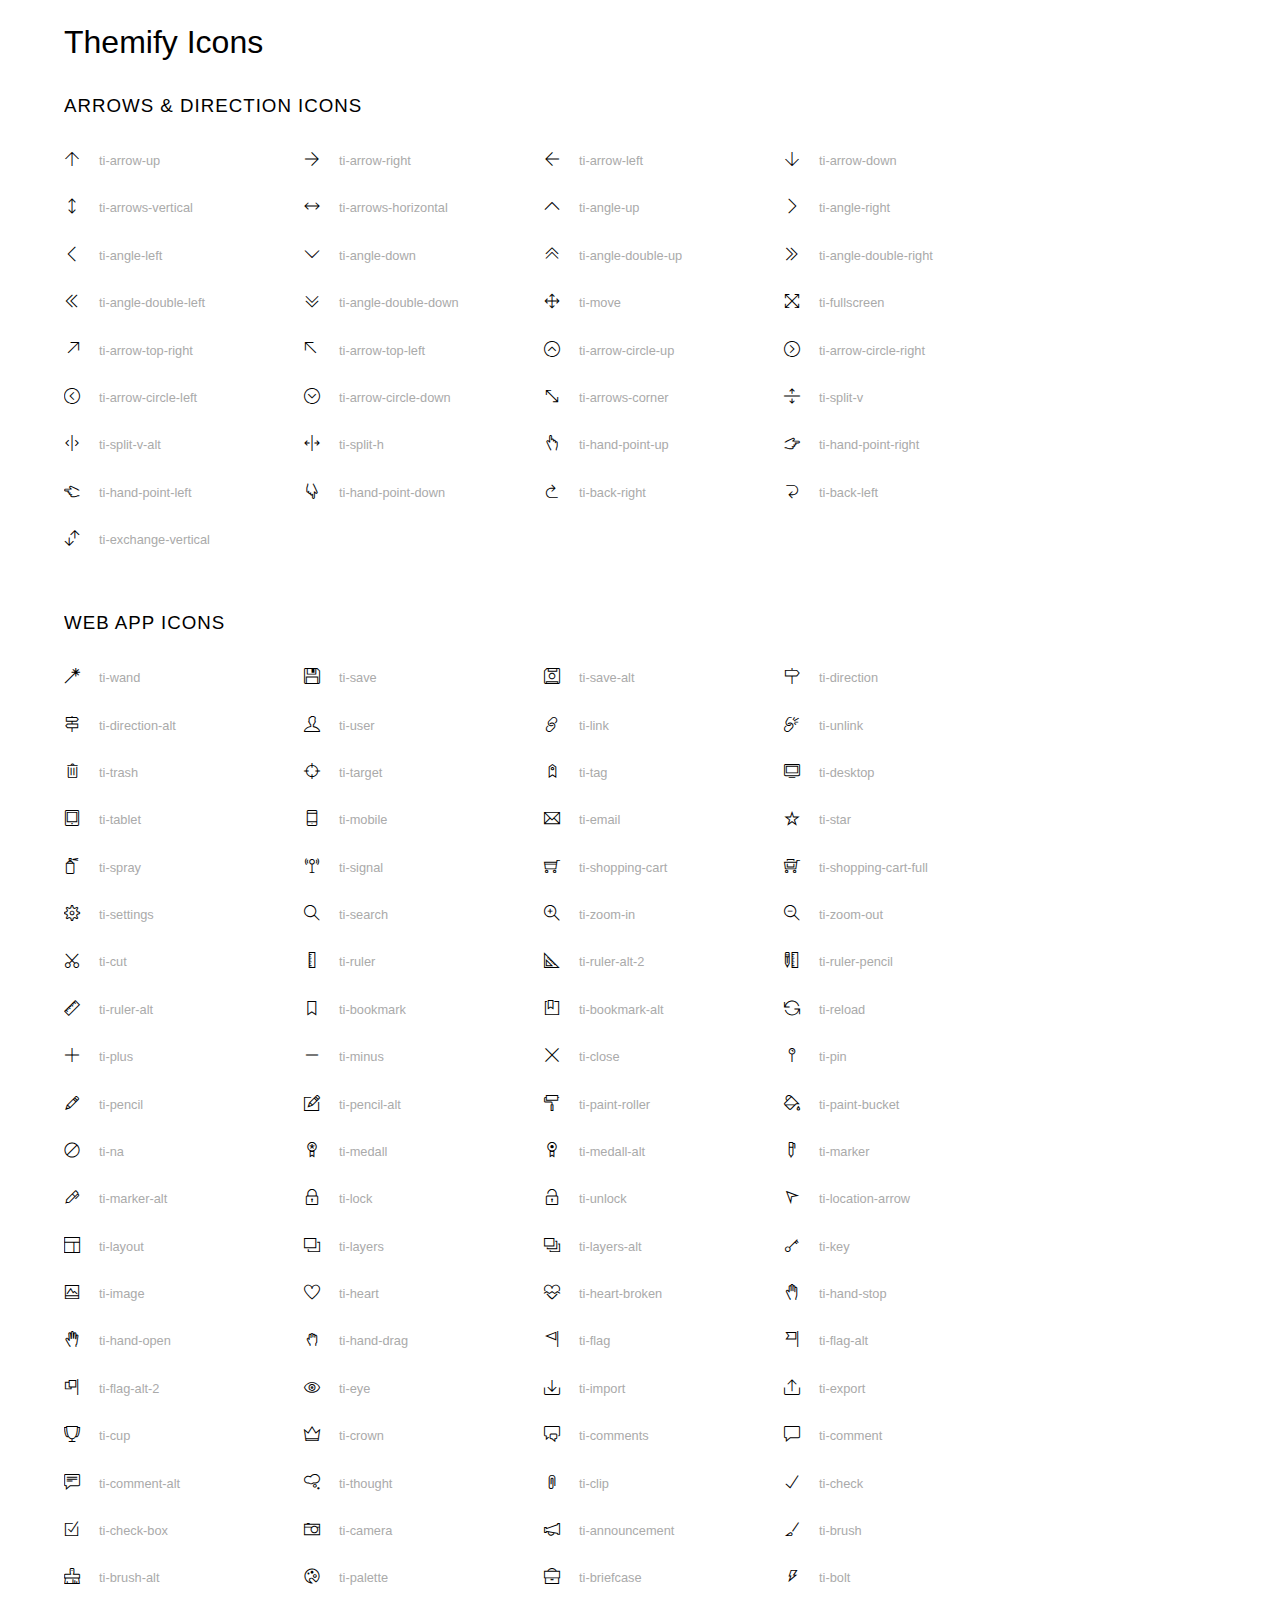
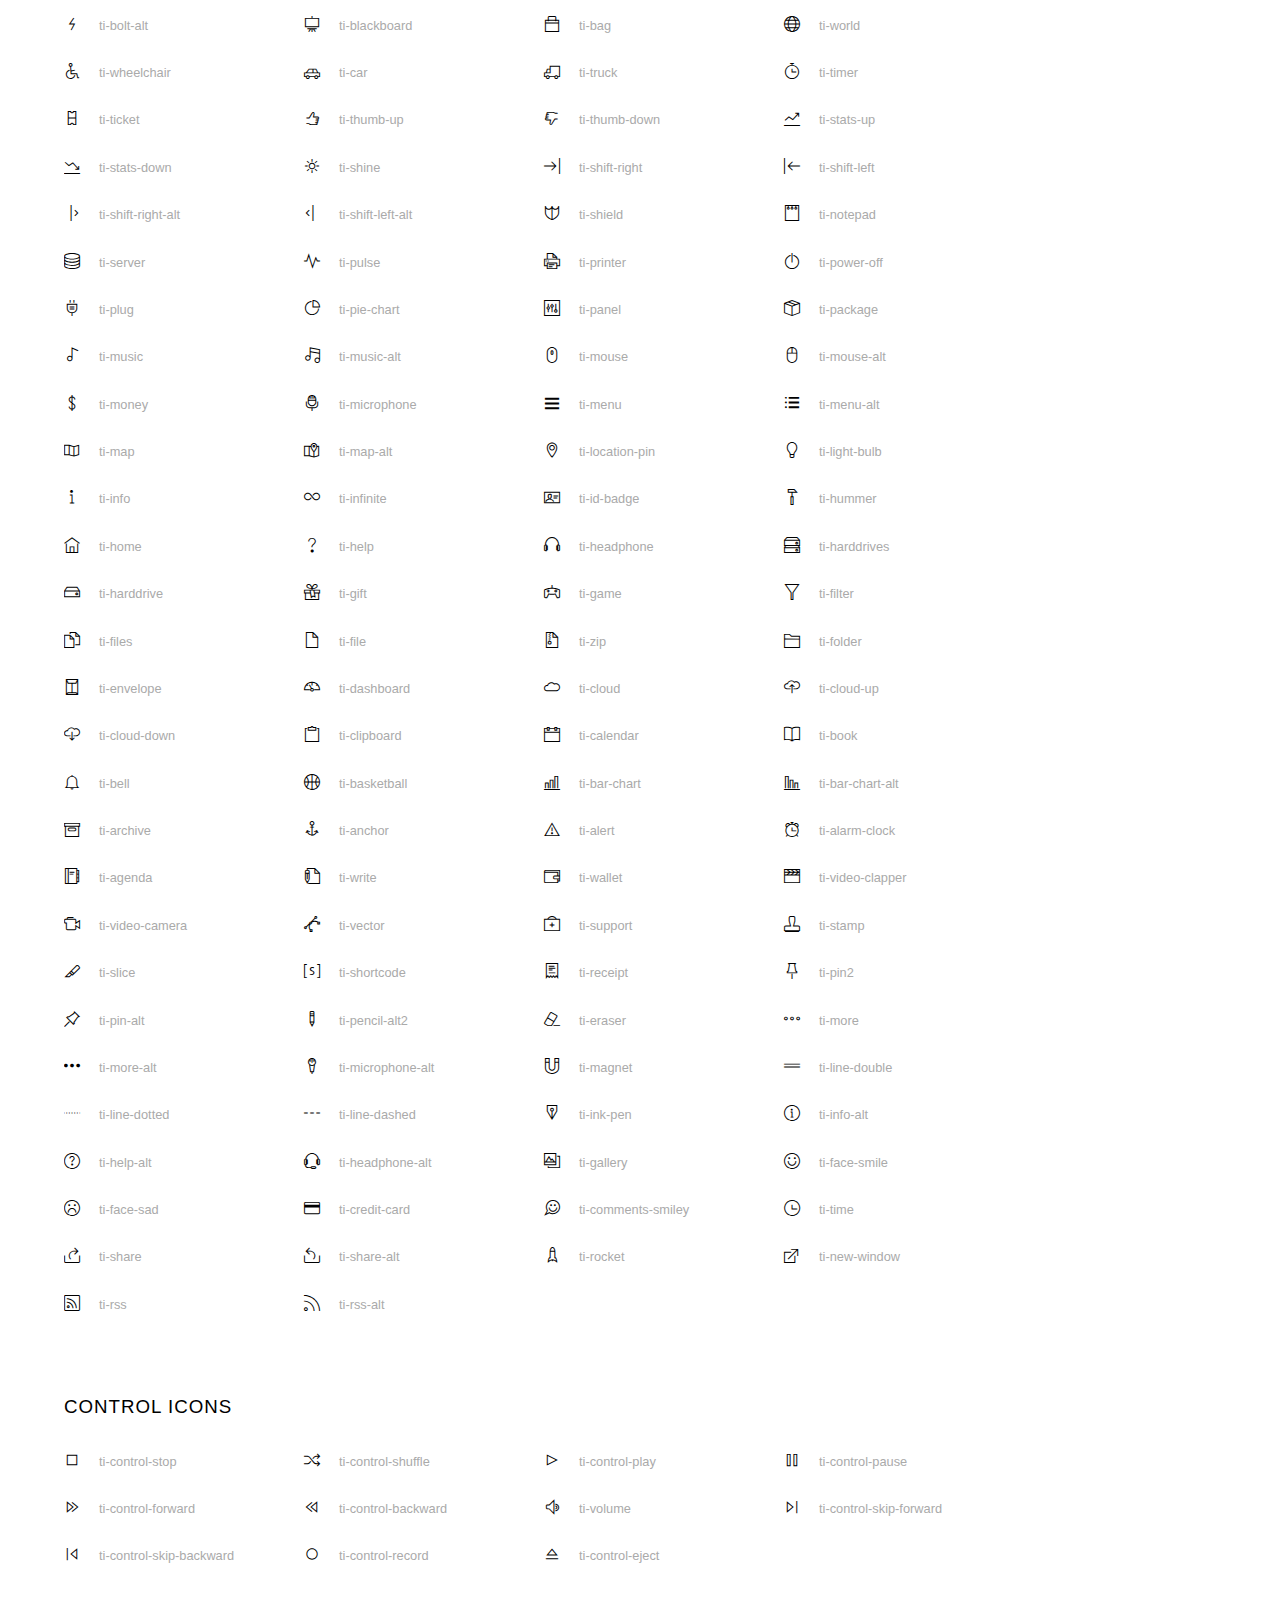
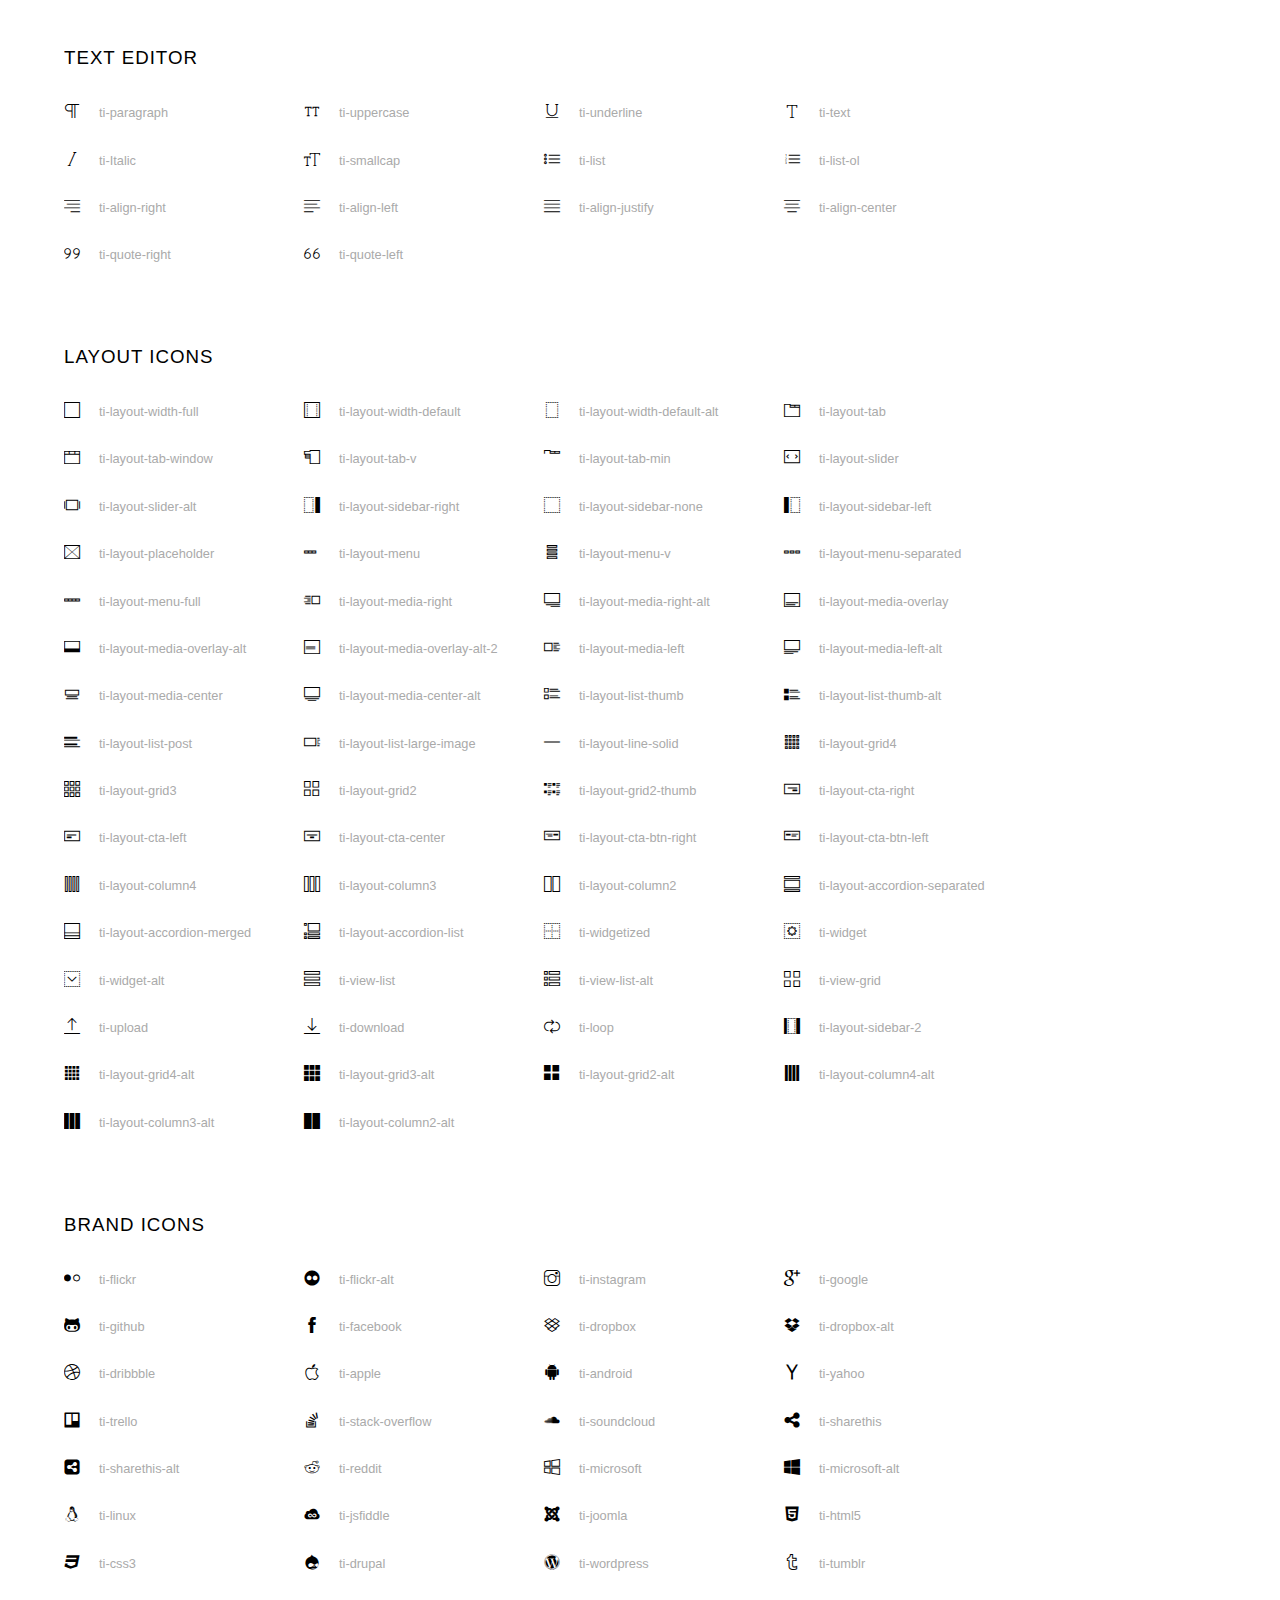
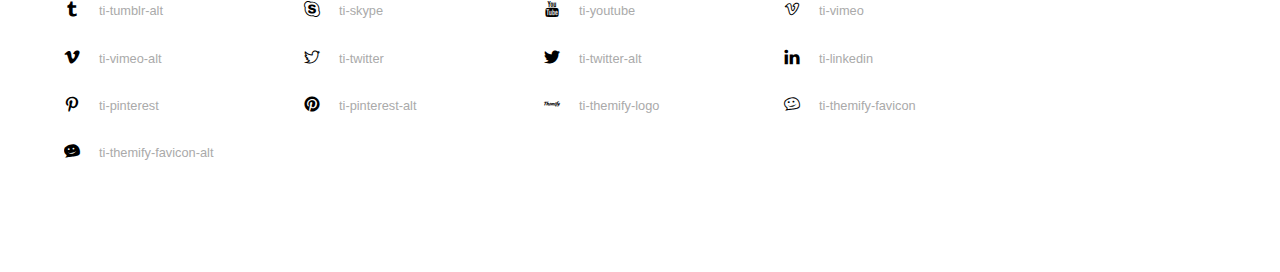
<file: statics/vendors/themify-icons/index.html>
<!doctype html>
<html>
<head>
	<meta charset="utf-8">
	<title>Themify Icon Font</title>
	<meta name="viewport" content="width=device-width">
	<link rel="stylesheet" href="demo-files/demo.css">
	<link rel="stylesheet" href="themify-icons.css">
	<!--[if lt IE 8]><!-->
	<link rel="stylesheet" href="ie7/ie7.css">
	<!--<![endif]-->
</head>
<body>
	<h1>Themify Icons</h1>

	<div class="icon-section">

		<div class="icon-section">
			<h3>Arrows &amp; Direction Icons </h3>

			<div class="icon-container">
				<span class="ti-arrow-up"></span><span class="icon-name"> ti-arrow-up</span>
			</div>
			<div class="icon-container">
				<span class="ti-arrow-right"></span><span class="icon-name"> ti-arrow-right</span>
			</div>
			<div class="icon-container">
				<span class="ti-arrow-left"></span><span class="icon-name"> ti-arrow-left</span>
			</div>
			<div class="icon-container">
				<span class="ti-arrow-down"></span><span class="icon-name"> ti-arrow-down</span>
			</div>
			<div class="icon-container">
				<span class="ti-arrows-vertical"></span><span class="icon-name"> ti-arrows-vertical</span>
			</div>
			<div class="icon-container">
				<span class="ti-arrows-horizontal"></span><span class="icon-name"> ti-arrows-horizontal</span>
			</div>
			<div class="icon-container">
				<span class="ti-angle-up"></span><span class="icon-name"> ti-angle-up</span>
			</div>
			<div class="icon-container">
				<span class="ti-angle-right"></span><span class="icon-name"> ti-angle-right</span>
			</div>
			<div class="icon-container">
				<span class="ti-angle-left"></span><span class="icon-name"> ti-angle-left</span>
			</div>
			<div class="icon-container">
				<span class="ti-angle-down"></span><span class="icon-name"> ti-angle-down</span>
			</div>	
			<div class="icon-container">
				<span class="ti-angle-double-up"></span><span class="icon-name"> ti-angle-double-up</span>
			</div>
			<div class="icon-container">
				<span class="ti-angle-double-right"></span><span class="icon-name"> ti-angle-double-right</span>
			</div>
			<div class="icon-container">
				<span class="ti-angle-double-left"></span><span class="icon-name"> ti-angle-double-left</span>
			</div>
			<div class="icon-container">
				<span class="ti-angle-double-down"></span><span class="icon-name"> ti-angle-double-down</span>
			</div>					
			<div class="icon-container">
				<span class="ti-move"></span><span class="icon-name"> ti-move</span>
			</div>
			<div class="icon-container">
				<span class="ti-fullscreen"></span><span class="icon-name"> ti-fullscreen</span>
			</div>
			<div class="icon-container">
				<span class="ti-arrow-top-right"></span><span class="icon-name"> ti-arrow-top-right</span>
			</div>
			<div class="icon-container">
				<span class="ti-arrow-top-left"></span><span class="icon-name"> ti-arrow-top-left</span>
			</div>
			<div class="icon-container">
				<span class="ti-arrow-circle-up"></span><span class="icon-name"> ti-arrow-circle-up</span>
			</div>
			<div class="icon-container">
				<span class="ti-arrow-circle-right"></span><span class="icon-name"> ti-arrow-circle-right</span>
			</div>
			<div class="icon-container">
				<span class="ti-arrow-circle-left"></span><span class="icon-name"> ti-arrow-circle-left</span>
			</div>
			<div class="icon-container">
				<span class="ti-arrow-circle-down"></span><span class="icon-name"> ti-arrow-circle-down</span>
			</div>
			<div class="icon-container">
				<span class="ti-arrows-corner"></span><span class="icon-name"> ti-arrows-corner</span>
			</div>
			<div class="icon-container">
				<span class="ti-split-v"></span><span class="icon-name"> ti-split-v</span>
			</div>

			<div class="icon-container">
				<span class="ti-split-v-alt"></span><span class="icon-name"> ti-split-v-alt</span>
			</div>
			<div class="icon-container">
				<span class="ti-split-h"></span><span class="icon-name"> ti-split-h</span>
			</div>
			<div class="icon-container">
				<span class="ti-hand-point-up"></span><span class="icon-name"> ti-hand-point-up</span>
			</div>
			<div class="icon-container">
				<span class="ti-hand-point-right"></span><span class="icon-name"> ti-hand-point-right</span>
			</div>
			<div class="icon-container">
				<span class="ti-hand-point-left"></span><span class="icon-name"> ti-hand-point-left</span>
			</div>
			<div class="icon-container">
				<span class="ti-hand-point-down"></span><span class="icon-name"> ti-hand-point-down</span>
			</div>
			<div class="icon-container">
				<span class="ti-back-right"></span><span class="icon-name"> ti-back-right</span>
			</div>
			<div class="icon-container">
				<span class="ti-back-left"></span><span class="icon-name"> ti-back-left</span>
			</div>
			<div class="icon-container">
				<span class="ti-exchange-vertical"></span><span class="icon-name"> ti-exchange-vertical</span>
			</div>

		</div> <!-- Arrows Icons -->



		<h3>Web App Icons</h3>
		
		<div class="icon-section">

			<div class="icon-container">
				<span class="ti-wand"></span><span class="icon-name"> ti-wand</span>
			</div>
			<div class="icon-container">
				<span class="ti-save"></span><span class="icon-name"> ti-save</span>
			</div>
			<div class="icon-container">
				<span class="ti-save-alt"></span><span class="icon-name"> ti-save-alt</span>
			</div>

			<div class="icon-container">
				<span class="ti-direction"></span><span class="icon-name"> ti-direction</span>
			</div>
			<div class="icon-container">
				<span class="ti-direction-alt"></span><span class="icon-name"> ti-direction-alt</span>
			</div>
			<div class="icon-container">
				<span class="ti-user"></span><span class="icon-name"> ti-user</span>
			</div>
			<div class="icon-container">
				<span class="ti-link"></span><span class="icon-name"> ti-link</span>
			</div>
			<div class="icon-container">
				<span class="ti-unlink"></span><span class="icon-name"> ti-unlink</span>
			</div>
			<div class="icon-container">
				<span class="ti-trash"></span><span class="icon-name"> ti-trash</span>
			</div>
			<div class="icon-container">
				<span class="ti-target"></span><span class="icon-name"> ti-target</span>
			</div>
			<div class="icon-container">
				<span class="ti-tag"></span><span class="icon-name"> ti-tag</span>
			</div>
			<div class="icon-container">
				<span class="ti-desktop"></span><span class="icon-name"> ti-desktop</span>
			</div>
			<div class="icon-container">
				<span class="ti-tablet"></span><span class="icon-name"> ti-tablet</span>
			</div>
			<div class="icon-container">
				<span class="ti-mobile"></span><span class="icon-name"> ti-mobile</span>
			</div>
			<div class="icon-container">
				<span class="ti-email"></span><span class="icon-name"> ti-email</span>
			</div>	
			<div class="icon-container">
				<span class="ti-star"></span><span class="icon-name"> ti-star</span>
			</div>
			<div class="icon-container">
				<span class="ti-spray"></span><span class="icon-name"> ti-spray</span>
			</div>
			<div class="icon-container">
				<span class="ti-signal"></span><span class="icon-name"> ti-signal</span>
			</div>
			<div class="icon-container">
				<span class="ti-shopping-cart"></span><span class="icon-name"> ti-shopping-cart</span>
			</div>
			<div class="icon-container">
				<span class="ti-shopping-cart-full"></span><span class="icon-name"> ti-shopping-cart-full</span>
			</div>
			<div class="icon-container">
				<span class="ti-settings"></span><span class="icon-name"> ti-settings</span>
			</div>
			<div class="icon-container">
				<span class="ti-search"></span><span class="icon-name"> ti-search</span>
			</div>
			<div class="icon-container">
				<span class="ti-zoom-in"></span><span class="icon-name"> ti-zoom-in</span>
			</div>
			<div class="icon-container">
				<span class="ti-zoom-out"></span><span class="icon-name"> ti-zoom-out</span>
			</div>
			<div class="icon-container">
				<span class="ti-cut"></span><span class="icon-name"> ti-cut</span>
			</div>
			<div class="icon-container">
				<span class="ti-ruler"></span><span class="icon-name"> ti-ruler</span>
			</div>
			<div class="icon-container">
				<span class="ti-ruler-alt-2"></span><span class="icon-name"> ti-ruler-alt-2</span>
			</div>			
			<div class="icon-container">
				<span class="ti-ruler-pencil"></span><span class="icon-name"> ti-ruler-pencil</span>
			</div>
			<div class="icon-container">
				<span class="ti-ruler-alt"></span><span class="icon-name"> ti-ruler-alt</span>
			</div>
			<div class="icon-container">
				<span class="ti-bookmark"></span><span class="icon-name"> ti-bookmark</span>
			</div>
			<div class="icon-container">
				<span class="ti-bookmark-alt"></span><span class="icon-name"> ti-bookmark-alt</span>
			</div>
			<div class="icon-container">
				<span class="ti-reload"></span><span class="icon-name"> ti-reload</span>
			</div>
			<div class="icon-container">
				<span class="ti-plus"></span><span class="icon-name"> ti-plus</span>
			</div>
			<div class="icon-container">
				<span class="ti-minus"></span><span class="icon-name"> ti-minus</span>
			</div>
			<div class="icon-container">
				<span class="ti-close"></span><span class="icon-name"> ti-close</span>
			</div>			
			<div class="icon-container">
				<span class="ti-pin"></span><span class="icon-name"> ti-pin</span>
			</div>
			<div class="icon-container">
				<span class="ti-pencil"></span><span class="icon-name"> ti-pencil</span>
			</div>
					
		  	<div class="icon-container">
				<span class="ti-pencil-alt"></span><span class="icon-name"> ti-pencil-alt</span>
			</div>
			<div class="icon-container">
				<span class="ti-paint-roller"></span><span class="icon-name"> ti-paint-roller</span>
			</div>
			<div class="icon-container">
				<span class="ti-paint-bucket"></span><span class="icon-name"> ti-paint-bucket</span>
			</div>
			<div class="icon-container">
				<span class="ti-na"></span><span class="icon-name"> ti-na</span>
			</div>
			<div class="icon-container">
				<span class="ti-medall"></span><span class="icon-name"> ti-medall</span>
			</div>
			<div class="icon-container">
				<span class="ti-medall-alt"></span><span class="icon-name"> ti-medall-alt</span>
			</div>
			<div class="icon-container">
				<span class="ti-marker"></span><span class="icon-name"> ti-marker</span>
			</div>
			<div class="icon-container">
				<span class="ti-marker-alt"></span><span class="icon-name"> ti-marker-alt</span>
			</div>

			<div class="icon-container">
				<span class="ti-lock"></span><span class="icon-name"> ti-lock</span>
			</div>
			<div class="icon-container">
				<span class="ti-unlock"></span><span class="icon-name"> ti-unlock</span>
			</div>
			<div class="icon-container">
				<span class="ti-location-arrow"></span><span class="icon-name"> ti-location-arrow</span>
			</div>
			<div class="icon-container">
				<span class="ti-layout"></span><span class="icon-name"> ti-layout</span>
			</div>
			<div class="icon-container">
				<span class="ti-layers"></span><span class="icon-name"> ti-layers</span>
			</div>
			<div class="icon-container">
				<span class="ti-layers-alt"></span><span class="icon-name"> ti-layers-alt</span>
			</div>
			<div class="icon-container">
				<span class="ti-key"></span><span class="icon-name"> ti-key</span>
			</div>
			<div class="icon-container">
				<span class="ti-image"></span><span class="icon-name"> ti-image</span>
			</div>
			<div class="icon-container">
				<span class="ti-heart"></span><span class="icon-name"> ti-heart</span>
			</div>
			<div class="icon-container">
				<span class="ti-heart-broken"></span><span class="icon-name"> ti-heart-broken</span>
			</div>
			<div class="icon-container">
				<span class="ti-hand-stop"></span><span class="icon-name"> ti-hand-stop</span>
			</div>
			<div class="icon-container">
				<span class="ti-hand-open"></span><span class="icon-name"> ti-hand-open</span>
			</div>
			<div class="icon-container">
				<span class="ti-hand-drag"></span><span class="icon-name"> ti-hand-drag</span>
			</div>
			<div class="icon-container">
				<span class="ti-flag"></span><span class="icon-name"> ti-flag</span>
			</div>
			<div class="icon-container">
				<span class="ti-flag-alt"></span><span class="icon-name"> ti-flag-alt</span>
			</div>
			<div class="icon-container">
				<span class="ti-flag-alt-2"></span><span class="icon-name"> ti-flag-alt-2</span>
			</div>
			<div class="icon-container">
				<span class="ti-eye"></span><span class="icon-name"> ti-eye</span>
			</div>
			<div class="icon-container">
				<span class="ti-import"></span><span class="icon-name"> ti-import</span>
			</div>			
			<div class="icon-container">
				<span class="ti-export"></span><span class="icon-name"> ti-export</span>
			</div>
			<div class="icon-container">
				<span class="ti-cup"></span><span class="icon-name"> ti-cup</span>
			</div>
			<div class="icon-container">
				<span class="ti-crown"></span><span class="icon-name"> ti-crown</span>
			</div>
			<div class="icon-container">
				<span class="ti-comments"></span><span class="icon-name"> ti-comments</span>
			</div>
			<div class="icon-container">
				<span class="ti-comment"></span><span class="icon-name"> ti-comment</span>
			</div>
			<div class="icon-container">
				<span class="ti-comment-alt"></span><span class="icon-name"> ti-comment-alt</span>
			</div>
			<div class="icon-container">
				<span class="ti-thought"></span><span class="icon-name"> ti-thought</span>
			</div>			
			<div class="icon-container">
				<span class="ti-clip"></span><span class="icon-name"> ti-clip</span>
			</div>

			<div class="icon-container">
				<span class="ti-check"></span><span class="icon-name"> ti-check</span>
			</div>
			<div class="icon-container">
				<span class="ti-check-box"></span><span class="icon-name"> ti-check-box</span>
			</div>
			<div class="icon-container">
				<span class="ti-camera"></span><span class="icon-name"> ti-camera</span>
			</div>
			<div class="icon-container">
				<span class="ti-announcement"></span><span class="icon-name"> ti-announcement</span>
			</div>
			<div class="icon-container">
				<span class="ti-brush"></span><span class="icon-name"> ti-brush</span>
			</div>
			<div class="icon-container">
				<span class="ti-brush-alt"></span><span class="icon-name"> ti-brush-alt</span>
			</div>
			<div class="icon-container">
				<span class="ti-palette"></span><span class="icon-name"> ti-palette</span>
			</div>			
			<div class="icon-container">
				<span class="ti-briefcase"></span><span class="icon-name"> ti-briefcase</span>
			</div>
			<div class="icon-container">
				<span class="ti-bolt"></span><span class="icon-name"> ti-bolt</span>
			</div>
			<div class="icon-container">
				<span class="ti-bolt-alt"></span><span class="icon-name"> ti-bolt-alt</span>
			</div>
			<div class="icon-container">
				<span class="ti-blackboard"></span><span class="icon-name"> ti-blackboard</span>
			</div>
			<div class="icon-container">
				<span class="ti-bag"></span><span class="icon-name"> ti-bag</span>
			</div>
			<div class="icon-container">
				<span class="ti-world"></span><span class="icon-name"> ti-world</span>
			</div>
			<div class="icon-container">
				<span class="ti-wheelchair"></span><span class="icon-name"> ti-wheelchair</span>
			</div>
			<div class="icon-container">
				<span class="ti-car"></span><span class="icon-name"> ti-car</span>
			</div>
			<div class="icon-container">
				<span class="ti-truck"></span><span class="icon-name"> ti-truck</span>
			</div>
			<div class="icon-container">
				<span class="ti-timer"></span><span class="icon-name"> ti-timer</span>
			</div>
			<div class="icon-container">
				<span class="ti-ticket"></span><span class="icon-name"> ti-ticket</span>
			</div>
			<div class="icon-container">
				<span class="ti-thumb-up"></span><span class="icon-name"> ti-thumb-up</span>
			</div>
			<div class="icon-container">
				<span class="ti-thumb-down"></span><span class="icon-name"> ti-thumb-down</span>
			</div>

			<div class="icon-container">
				<span class="ti-stats-up"></span><span class="icon-name"> ti-stats-up</span>
			</div>
			<div class="icon-container">
				<span class="ti-stats-down"></span><span class="icon-name"> ti-stats-down</span>
			</div>
			<div class="icon-container">
				<span class="ti-shine"></span><span class="icon-name"> ti-shine</span>
			</div>
			<div class="icon-container">
				<span class="ti-shift-right"></span><span class="icon-name"> ti-shift-right</span>
			</div>
			<div class="icon-container">
				<span class="ti-shift-left"></span><span class="icon-name"> ti-shift-left</span>
			</div>

			<div class="icon-container">
				<span class="ti-shift-right-alt"></span><span class="icon-name"> ti-shift-right-alt</span>
			</div>
			<div class="icon-container">
				<span class="ti-shift-left-alt"></span><span class="icon-name"> ti-shift-left-alt</span>
			</div>
			<div class="icon-container">
				<span class="ti-shield"></span><span class="icon-name"> ti-shield</span>
			</div>
			<div class="icon-container">
				<span class="ti-notepad"></span><span class="icon-name"> ti-notepad</span>
			</div>
			<div class="icon-container">
				<span class="ti-server"></span><span class="icon-name"> ti-server</span>
			</div>

			<div class="icon-container">
				<span class="ti-pulse"></span><span class="icon-name"> ti-pulse</span>
			</div>
			<div class="icon-container">
				<span class="ti-printer"></span><span class="icon-name"> ti-printer</span>
			</div>
			<div class="icon-container">
				<span class="ti-power-off"></span><span class="icon-name"> ti-power-off</span>
			</div>
			<div class="icon-container">
				<span class="ti-plug"></span><span class="icon-name"> ti-plug</span>
			</div>
			<div class="icon-container">
				<span class="ti-pie-chart"></span><span class="icon-name"> ti-pie-chart</span>
			</div>

			<div class="icon-container">
				<span class="ti-panel"></span><span class="icon-name"> ti-panel</span>
			</div>
			<div class="icon-container">
				<span class="ti-package"></span><span class="icon-name"> ti-package</span>
			</div>
			<div class="icon-container">
				<span class="ti-music"></span><span class="icon-name"> ti-music</span>
			</div>
			<div class="icon-container">
				<span class="ti-music-alt"></span><span class="icon-name"> ti-music-alt</span>
			</div>
			<div class="icon-container">
				<span class="ti-mouse"></span><span class="icon-name"> ti-mouse</span>
			</div>
			<div class="icon-container">
				<span class="ti-mouse-alt"></span><span class="icon-name"> ti-mouse-alt</span>
			</div>
			<div class="icon-container">
				<span class="ti-money"></span><span class="icon-name"> ti-money</span>
			</div>
			<div class="icon-container">
				<span class="ti-microphone"></span><span class="icon-name"> ti-microphone</span>
			</div>
			<div class="icon-container">
				<span class="ti-menu"></span><span class="icon-name"> ti-menu</span>
			</div>
			<div class="icon-container">
				<span class="ti-menu-alt"></span><span class="icon-name"> ti-menu-alt</span>
			</div>
			<div class="icon-container">
				<span class="ti-map"></span><span class="icon-name"> ti-map</span>
			</div>
			<div class="icon-container">
				<span class="ti-map-alt"></span><span class="icon-name"> ti-map-alt</span>
			</div>

			<div class="icon-container">
				<span class="ti-location-pin"></span><span class="icon-name"> ti-location-pin</span>
			</div>

			<div class="icon-container">
				<span class="ti-light-bulb"></span><span class="icon-name"> ti-light-bulb</span>
			</div>
			<div class="icon-container">
				<span class="ti-info"></span><span class="icon-name"> ti-info</span>
			</div>
			<div class="icon-container">
				<span class="ti-infinite"></span><span class="icon-name"> ti-infinite</span>
			</div>
			<div class="icon-container">
				<span class="ti-id-badge"></span><span class="icon-name"> ti-id-badge</span>
			</div>
			<div class="icon-container">
				<span class="ti-hummer"></span><span class="icon-name"> ti-hummer</span>
			</div>
			<div class="icon-container">
				<span class="ti-home"></span><span class="icon-name"> ti-home</span>
			</div>
			<div class="icon-container">
				<span class="ti-help"></span><span class="icon-name"> ti-help</span>
			</div>
			<div class="icon-container">
				<span class="ti-headphone"></span><span class="icon-name"> ti-headphone</span>
			</div>
			<div class="icon-container">
				<span class="ti-harddrives"></span><span class="icon-name"> ti-harddrives</span>
			</div>
			<div class="icon-container">
				<span class="ti-harddrive"></span><span class="icon-name"> ti-harddrive</span>
			</div>
			<div class="icon-container">
				<span class="ti-gift"></span><span class="icon-name"> ti-gift</span>
			</div>
			<div class="icon-container">
				<span class="ti-game"></span><span class="icon-name"> ti-game</span>
			</div>
			<div class="icon-container">
				<span class="ti-filter"></span><span class="icon-name"> ti-filter</span>
			</div>
			<div class="icon-container">
				<span class="ti-files"></span><span class="icon-name"> ti-files</span>
			</div>
			<div class="icon-container">
				<span class="ti-file"></span><span class="icon-name"> ti-file</span>
			</div>
			<div class="icon-container">
				<span class="ti-zip"></span><span class="icon-name"> ti-zip</span>
			</div>
			<div class="icon-container">
				<span class="ti-folder"></span><span class="icon-name"> ti-folder</span>
			</div>			
			<div class="icon-container">
				<span class="ti-envelope"></span><span class="icon-name"> ti-envelope</span>
			</div>


			<div class="icon-container">
				<span class="ti-dashboard"></span><span class="icon-name"> ti-dashboard</span>
			</div>
			<div class="icon-container">
				<span class="ti-cloud"></span><span class="icon-name"> ti-cloud</span>
			</div>
			<div class="icon-container">
				<span class="ti-cloud-up"></span><span class="icon-name"> ti-cloud-up</span>
			</div>
			<div class="icon-container">
				<span class="ti-cloud-down"></span><span class="icon-name"> ti-cloud-down</span>
			</div>
			<div class="icon-container">
				<span class="ti-clipboard"></span><span class="icon-name"> ti-clipboard</span>
			</div>
			<div class="icon-container">
				<span class="ti-calendar"></span><span class="icon-name"> ti-calendar</span>
			</div>
			<div class="icon-container">
				<span class="ti-book"></span><span class="icon-name"> ti-book</span>
			</div>
			<div class="icon-container">
				<span class="ti-bell"></span><span class="icon-name"> ti-bell</span>
			</div>
			<div class="icon-container">
				<span class="ti-basketball"></span><span class="icon-name"> ti-basketball</span>
			</div>
			<div class="icon-container">
				<span class="ti-bar-chart"></span><span class="icon-name"> ti-bar-chart</span>
			</div>
			<div class="icon-container">
				<span class="ti-bar-chart-alt"></span><span class="icon-name"> ti-bar-chart-alt</span>
			</div>


			<div class="icon-container">
				<span class="ti-archive"></span><span class="icon-name"> ti-archive</span>
			</div>
			<div class="icon-container">
				<span class="ti-anchor"></span><span class="icon-name"> ti-anchor</span>
			</div>

			<div class="icon-container">
				<span class="ti-alert"></span><span class="icon-name"> ti-alert</span>
			</div>
			<div class="icon-container">
				<span class="ti-alarm-clock"></span><span class="icon-name"> ti-alarm-clock</span>
			</div>
			<div class="icon-container">
				<span class="ti-agenda"></span><span class="icon-name"> ti-agenda</span>
			</div>
			<div class="icon-container">
				<span class="ti-write"></span><span class="icon-name"> ti-write</span>
			</div>

			<div class="icon-container">
				<span class="ti-wallet"></span><span class="icon-name"> ti-wallet</span>
			</div>
			<div class="icon-container">
				<span class="ti-video-clapper"></span><span class="icon-name"> ti-video-clapper</span>
			</div>
			<div class="icon-container">
				<span class="ti-video-camera"></span><span class="icon-name"> ti-video-camera</span>
			</div>
			<div class="icon-container">
				<span class="ti-vector"></span><span class="icon-name"> ti-vector</span>
			</div>

			<div class="icon-container">
				<span class="ti-support"></span><span class="icon-name"> ti-support</span>
			</div>
			<div class="icon-container">
				<span class="ti-stamp"></span><span class="icon-name"> ti-stamp</span>
			</div>
			<div class="icon-container">
				<span class="ti-slice"></span><span class="icon-name"> ti-slice</span>
			</div>
			<div class="icon-container">
				<span class="ti-shortcode"></span><span class="icon-name"> ti-shortcode</span>
			</div>
			<div class="icon-container">
				<span class="ti-receipt"></span><span class="icon-name"> ti-receipt</span>
			</div>
			<div class="icon-container">
				<span class="ti-pin2"></span><span class="icon-name"> ti-pin2</span>
			</div>
			<div class="icon-container">
				<span class="ti-pin-alt"></span><span class="icon-name"> ti-pin-alt</span>
			</div>
			<div class="icon-container">
				<span class="ti-pencil-alt2"></span><span class="icon-name"> ti-pencil-alt2</span>
			</div>
			<div class="icon-container">
				<span class="ti-eraser"></span><span class="icon-name"> ti-eraser</span>
			</div>			
			<div class="icon-container">
				<span class="ti-more"></span><span class="icon-name"> ti-more</span>
			</div>
			<div class="icon-container">
				<span class="ti-more-alt"></span><span class="icon-name"> ti-more-alt</span>
			</div>
			<div class="icon-container">
				<span class="ti-microphone-alt"></span><span class="icon-name"> ti-microphone-alt</span>
			</div>
			<div class="icon-container">
				<span class="ti-magnet"></span><span class="icon-name"> ti-magnet</span>
			</div>
			<div class="icon-container">
				<span class="ti-line-double"></span><span class="icon-name"> ti-line-double</span>
			</div>
			<div class="icon-container">
				<span class="ti-line-dotted"></span><span class="icon-name"> ti-line-dotted</span>
			</div>
			<div class="icon-container">
				<span class="ti-line-dashed"></span><span class="icon-name"> ti-line-dashed</span>
			</div>

			<div class="icon-container">
				<span class="ti-ink-pen"></span><span class="icon-name"> ti-ink-pen</span>
			</div>
			<div class="icon-container">
				<span class="ti-info-alt"></span><span class="icon-name"> ti-info-alt</span>
			</div>
			<div class="icon-container">
				<span class="ti-help-alt"></span><span class="icon-name"> ti-help-alt</span>
			</div>
			<div class="icon-container">
				<span class="ti-headphone-alt"></span><span class="icon-name"> ti-headphone-alt</span>
			</div>

			<div class="icon-container">
				<span class="ti-gallery"></span><span class="icon-name"> ti-gallery</span>
			</div>
			<div class="icon-container">
				<span class="ti-face-smile"></span><span class="icon-name"> ti-face-smile</span>
			</div>
			<div class="icon-container">
				<span class="ti-face-sad"></span><span class="icon-name"> ti-face-sad</span>
			</div>
			<div class="icon-container">
				<span class="ti-credit-card"></span><span class="icon-name"> ti-credit-card</span>
			</div>
			<div class="icon-container">
				<span class="ti-comments-smiley"></span><span class="icon-name"> ti-comments-smiley</span>
			</div>
			<div class="icon-container">
				<span class="ti-time"></span><span class="icon-name"> ti-time</span>
			</div>
			<div class="icon-container">
				<span class="ti-share"></span><span class="icon-name"> ti-share</span>
			</div>
			<div class="icon-container">
				<span class="ti-share-alt"></span><span class="icon-name"> ti-share-alt</span>
			</div>
			<div class="icon-container">
				<span class="ti-rocket"></span><span class="icon-name"> ti-rocket</span>
			</div>

			<div class="icon-container">
				<span class="ti-new-window"></span><span class="icon-name"> ti-new-window</span>
			</div>

			<div class="icon-container">
				<span class="ti-rss"></span><span class="icon-name"> ti-rss</span>
			</div>

			<div class="icon-container">
				<span class="ti-rss-alt"></span><span class="icon-name"> ti-rss-alt</span>
			</div>
			
		</div><!-- Web App Icons -->


		<div class="icon-section">
			<h3>Control Icons</h3>
			<div class="icon-container">
				<span class="ti-control-stop"></span><span class="icon-name"> ti-control-stop</span>
			</div>
			<div class="icon-container">
				<span class="ti-control-shuffle"></span><span class="icon-name"> ti-control-shuffle</span>
			</div>
			<div class="icon-container">
				<span class="ti-control-play"></span><span class="icon-name"> ti-control-play</span>
			</div>
			<div class="icon-container">
				<span class="ti-control-pause"></span><span class="icon-name"> ti-control-pause</span>
			</div>
			<div class="icon-container">
				<span class="ti-control-forward"></span><span class="icon-name"> ti-control-forward</span>
			</div>
			<div class="icon-container">
				<span class="ti-control-backward"></span><span class="icon-name"> ti-control-backward</span>
			</div>	
			<div class="icon-container">
				<span class="ti-volume"></span><span class="icon-name"> ti-volume</span>
			</div>
			<div class="icon-container">
				<span class="ti-control-skip-forward"></span><span class="icon-name"> ti-control-skip-forward</span>
			</div>
			<div class="icon-container">
				<span class="ti-control-skip-backward"></span><span class="icon-name"> ti-control-skip-backward</span>
			</div>
			<div class="icon-container">
				<span class="ti-control-record"></span><span class="icon-name"> ti-control-record</span>
			</div>
			<div class="icon-container">
				<span class="ti-control-eject"></span><span class="icon-name"> ti-control-eject</span>
			</div>			
		</div> <!-- Control Icons -->


		<div class="icon-section">
			<h3>Text Editor</h3>

			<div class="icon-container">
				<span class="ti-paragraph"></span><span class="icon-name"> ti-paragraph</span>
			</div>
			<div class="icon-container">
				<span class="ti-uppercase"></span><span class="icon-name"> ti-uppercase</span>
			</div>

			<div class="icon-container">
				<span class="ti-underline"></span><span class="icon-name"> ti-underline</span>
			</div>
			<div class="icon-container">
				<span class="ti-text"></span><span class="icon-name"> ti-text</span>
			</div>
			<div class="icon-container">
				<span class="ti-Italic"></span><span class="icon-name"> ti-Italic</span>
			</div>
			<div class="icon-container">
				<span class="ti-smallcap"></span><span class="icon-name"> ti-smallcap</span>
			</div>
			<div class="icon-container">
				<span class="ti-list"></span><span class="icon-name"> ti-list</span>
			</div>
			<div class="icon-container">
				<span class="ti-list-ol"></span><span class="icon-name"> ti-list-ol</span>
			</div>
			<div class="icon-container">
				<span class="ti-align-right"></span><span class="icon-name"> ti-align-right</span>
			</div>
			<div class="icon-container">
				<span class="ti-align-left"></span><span class="icon-name"> ti-align-left</span>
			</div>
			<div class="icon-container">
				<span class="ti-align-justify"></span><span class="icon-name"> ti-align-justify</span>
			</div>
			<div class="icon-container">
				<span class="ti-align-center"></span><span class="icon-name"> ti-align-center</span>
			</div>
			<div class="icon-container">
				<span class="ti-quote-right"></span><span class="icon-name"> ti-quote-right</span>
			</div>
			<div class="icon-container">
				<span class="ti-quote-left"></span><span class="icon-name"> ti-quote-left</span>
			</div>

		</div> <!-- Text Editor -->



		<div class="icon-section">
			<h3>Layout Icons</h3>
			<div class="icon-container">
				<span class="ti-layout-width-full"></span><span class="icon-name"> ti-layout-width-full</span>
			</div>
			<div class="icon-container">
				<span class="ti-layout-width-default"></span><span class="icon-name"> ti-layout-width-default</span>
			</div>
			<div class="icon-container">
				<span class="ti-layout-width-default-alt"></span><span class="icon-name"> ti-layout-width-default-alt</span>
			</div>
			<div class="icon-container">
				<span class="ti-layout-tab"></span><span class="icon-name"> ti-layout-tab</span>
			</div>
			<div class="icon-container">
				<span class="ti-layout-tab-window"></span><span class="icon-name"> ti-layout-tab-window</span>
			</div>
			<div class="icon-container">
				<span class="ti-layout-tab-v"></span><span class="icon-name"> ti-layout-tab-v</span>
			</div>
			<div class="icon-container">
				<span class="ti-layout-tab-min"></span><span class="icon-name"> ti-layout-tab-min</span>
			</div>
			<div class="icon-container">
				<span class="ti-layout-slider"></span><span class="icon-name"> ti-layout-slider</span>
			</div>
			<div class="icon-container">
				<span class="ti-layout-slider-alt"></span><span class="icon-name"> ti-layout-slider-alt</span>
			</div>
			<div class="icon-container">
				<span class="ti-layout-sidebar-right"></span><span class="icon-name"> ti-layout-sidebar-right</span>
			</div>
			<div class="icon-container">
				<span class="ti-layout-sidebar-none"></span><span class="icon-name"> ti-layout-sidebar-none</span>
			</div>
			<div class="icon-container">
				<span class="ti-layout-sidebar-left"></span><span class="icon-name"> ti-layout-sidebar-left</span>
			</div>
			<div class="icon-container">
				<span class="ti-layout-placeholder"></span><span class="icon-name"> ti-layout-placeholder</span>
			</div>
			<div class="icon-container">
				<span class="ti-layout-menu"></span><span class="icon-name"> ti-layout-menu</span>
			</div>
			<div class="icon-container">
				<span class="ti-layout-menu-v"></span><span class="icon-name"> ti-layout-menu-v</span>
			</div>
			<div class="icon-container">
				<span class="ti-layout-menu-separated"></span><span class="icon-name"> ti-layout-menu-separated</span>
			</div>
			<div class="icon-container">
				<span class="ti-layout-menu-full"></span><span class="icon-name"> ti-layout-menu-full</span>
			</div>
			<div class="icon-container">
				<span class="ti-layout-media-right"></span><span class="icon-name"> ti-layout-media-right</span>
			</div>
			<div class="icon-container">
				<span class="ti-layout-media-right-alt"></span><span class="icon-name"> ti-layout-media-right-alt</span>
			</div>
			<div class="icon-container">
				<span class="ti-layout-media-overlay"></span><span class="icon-name"> ti-layout-media-overlay</span>
			</div>
			<div class="icon-container">
				<span class="ti-layout-media-overlay-alt"></span><span class="icon-name"> ti-layout-media-overlay-alt</span>
			</div>
			<div class="icon-container">
				<span class="ti-layout-media-overlay-alt-2"></span><span class="icon-name"> ti-layout-media-overlay-alt-2</span>
			</div>
			<div class="icon-container">
				<span class="ti-layout-media-left"></span><span class="icon-name"> ti-layout-media-left</span>
			</div>
			<div class="icon-container">
				<span class="ti-layout-media-left-alt"></span><span class="icon-name"> ti-layout-media-left-alt</span>
			</div>
			<div class="icon-container">
				<span class="ti-layout-media-center"></span><span class="icon-name"> ti-layout-media-center</span>
			</div>
			<div class="icon-container">
				<span class="ti-layout-media-center-alt"></span><span class="icon-name"> ti-layout-media-center-alt</span>
			</div>
			<div class="icon-container">
				<span class="ti-layout-list-thumb"></span><span class="icon-name"> ti-layout-list-thumb</span>
			</div>
			<div class="icon-container">
				<span class="ti-layout-list-thumb-alt"></span><span class="icon-name"> ti-layout-list-thumb-alt</span>
			</div>
			<div class="icon-container">
				<span class="ti-layout-list-post"></span><span class="icon-name"> ti-layout-list-post</span>
			</div>
			<div class="icon-container">
				<span class="ti-layout-list-large-image"></span><span class="icon-name"> ti-layout-list-large-image</span>
			</div>
			<div class="icon-container">
				<span class="ti-layout-line-solid"></span><span class="icon-name"> ti-layout-line-solid</span>
			</div>
			<div class="icon-container">
				<span class="ti-layout-grid4"></span><span class="icon-name"> ti-layout-grid4</span>
			</div>
			<div class="icon-container">
				<span class="ti-layout-grid3"></span><span class="icon-name"> ti-layout-grid3</span>
			</div>
			<div class="icon-container">
				<span class="ti-layout-grid2"></span><span class="icon-name"> ti-layout-grid2</span>
			</div>
			<div class="icon-container">
				<span class="ti-layout-grid2-thumb"></span><span class="icon-name"> ti-layout-grid2-thumb</span>
			</div>
			<div class="icon-container">
				<span class="ti-layout-cta-right"></span><span class="icon-name"> ti-layout-cta-right</span>
			</div>
			<div class="icon-container">
				<span class="ti-layout-cta-left"></span><span class="icon-name"> ti-layout-cta-left</span>
			</div>
			<div class="icon-container">
				<span class="ti-layout-cta-center"></span><span class="icon-name"> ti-layout-cta-center</span>
			</div>
			<div class="icon-container">
				<span class="ti-layout-cta-btn-right"></span><span class="icon-name"> ti-layout-cta-btn-right</span>
			</div>
			<div class="icon-container">
				<span class="ti-layout-cta-btn-left"></span><span class="icon-name"> ti-layout-cta-btn-left</span>
			</div>
			<div class="icon-container">
				<span class="ti-layout-column4"></span><span class="icon-name"> ti-layout-column4</span>
			</div>
			<div class="icon-container">
				<span class="ti-layout-column3"></span><span class="icon-name"> ti-layout-column3</span>
			</div>
			<div class="icon-container">
				<span class="ti-layout-column2"></span><span class="icon-name"> ti-layout-column2</span>
			</div>
			<div class="icon-container">
				<span class="ti-layout-accordion-separated"></span><span class="icon-name"> ti-layout-accordion-separated</span>
			</div>
			<div class="icon-container">
				<span class="ti-layout-accordion-merged"></span><span class="icon-name"> ti-layout-accordion-merged</span>
			</div>
			<div class="icon-container">
				<span class="ti-layout-accordion-list"></span><span class="icon-name"> ti-layout-accordion-list</span>
			</div>
			<div class="icon-container">
				<span class="ti-widgetized"></span><span class="icon-name"> ti-widgetized</span>
			</div>
			<div class="icon-container">
				<span class="ti-widget"></span><span class="icon-name"> ti-widget</span>
			</div>
			<div class="icon-container">
				<span class="ti-widget-alt"></span><span class="icon-name"> ti-widget-alt</span>
			</div>
			<div class="icon-container">
				<span class="ti-view-list"></span><span class="icon-name"> ti-view-list</span>
			</div>
			<div class="icon-container">
				<span class="ti-view-list-alt"></span><span class="icon-name"> ti-view-list-alt</span>
			</div>
			<div class="icon-container">
				<span class="ti-view-grid"></span><span class="icon-name"> ti-view-grid</span>
			</div>
			<div class="icon-container">
				<span class="ti-upload"></span><span class="icon-name"> ti-upload</span>
			</div>
			<div class="icon-container">
				<span class="ti-download"></span><span class="icon-name"> ti-download</span>
			</div>	
			<div class="icon-container">
				<span class="ti-loop"></span><span class="icon-name"> ti-loop</span>
			</div>
			<div class="icon-container">
				<span class="ti-layout-sidebar-2"></span><span class="icon-name"> ti-layout-sidebar-2</span>
			</div>
			<div class="icon-container">
				<span class="ti-layout-grid4-alt"></span><span class="icon-name"> ti-layout-grid4-alt</span>
			</div>
			<div class="icon-container">
				<span class="ti-layout-grid3-alt"></span><span class="icon-name"> ti-layout-grid3-alt</span>
			</div>
			<div class="icon-container">
				<span class="ti-layout-grid2-alt"></span><span class="icon-name"> ti-layout-grid2-alt</span>
			</div>
			<div class="icon-container">
				<span class="ti-layout-column4-alt"></span><span class="icon-name"> ti-layout-column4-alt</span>
			</div>
			<div class="icon-container">
				<span class="ti-layout-column3-alt"></span><span class="icon-name"> ti-layout-column3-alt</span>
			</div>
			<div class="icon-container">
				<span class="ti-layout-column2-alt"></span><span class="icon-name"> ti-layout-column2-alt</span>
			</div>		


		</div> <!-- Layout Icons -->


		<div class="icon-section">
			<h3>Brand Icons</h3>

			<div class="icon-container">
				<span class="ti-flickr"></span><span class="icon-name"> ti-flickr</span>
			</div>
			<div class="icon-container">
				<span class="ti-flickr-alt"></span><span class="icon-name"> ti-flickr-alt</span>
			</div>			
			<div class="icon-container">
				<span class="ti-instagram"></span><span class="icon-name"> ti-instagram</span>
			</div>
			<div class="icon-container">
				<span class="ti-google"></span><span class="icon-name"> ti-google</span>
			</div>
			<div class="icon-container">
				<span class="ti-github"></span><span class="icon-name"> ti-github</span>
			</div>

			<div class="icon-container">
				<span class="ti-facebook"></span><span class="icon-name"> ti-facebook</span>
			</div>
			<div class="icon-container">
				<span class="ti-dropbox"></span><span class="icon-name"> ti-dropbox</span>
			</div>
			<div class="icon-container">
				<span class="ti-dropbox-alt"></span><span class="icon-name"> ti-dropbox-alt</span>
			</div>
			<div class="icon-container">
				<span class="ti-dribbble"></span><span class="icon-name"> ti-dribbble</span>
			</div>
			<div class="icon-container">
				<span class="ti-apple"></span><span class="icon-name"> ti-apple</span>
			</div>
			<div class="icon-container">
				<span class="ti-android"></span><span class="icon-name"> ti-android</span>
			</div>
			<div class="icon-container">
				<span class="ti-yahoo"></span><span class="icon-name"> ti-yahoo</span>
			</div>
			<div class="icon-container">
				<span class="ti-trello"></span><span class="icon-name"> ti-trello</span>
			</div>
			<div class="icon-container">
				<span class="ti-stack-overflow"></span><span class="icon-name"> ti-stack-overflow</span>
			</div>
			<div class="icon-container">
				<span class="ti-soundcloud"></span><span class="icon-name"> ti-soundcloud</span>
			</div>
			<div class="icon-container">
				<span class="ti-sharethis"></span><span class="icon-name"> ti-sharethis</span>
			</div>
			<div class="icon-container">
				<span class="ti-sharethis-alt"></span><span class="icon-name"> ti-sharethis-alt</span>
			</div>
			<div class="icon-container">
				<span class="ti-reddit"></span><span class="icon-name"> ti-reddit</span>
			</div>

			<div class="icon-container">
				<span class="ti-microsoft"></span><span class="icon-name"> ti-microsoft</span>
			</div>
			<div class="icon-container">
				<span class="ti-microsoft-alt"></span><span class="icon-name"> ti-microsoft-alt</span>
			</div>
			<div class="icon-container">
				<span class="ti-linux"></span><span class="icon-name"> ti-linux</span>
			</div>
			<div class="icon-container">
				<span class="ti-jsfiddle"></span><span class="icon-name"> ti-jsfiddle</span>
			</div>
			<div class="icon-container">
				<span class="ti-joomla"></span><span class="icon-name"> ti-joomla</span>
			</div>
			<div class="icon-container">
				<span class="ti-html5"></span><span class="icon-name"> ti-html5</span>
			</div>
			<div class="icon-container">
				<span class="ti-css3"></span><span class="icon-name"> ti-css3</span>
			</div>	
			<div class="icon-container">
				<span class="ti-drupal"></span><span class="icon-name"> ti-drupal</span>
			</div>
			<div class="icon-container">
				<span class="ti-wordpress"></span><span class="icon-name"> ti-wordpress</span>
			</div>		
			<div class="icon-container">
				<span class="ti-tumblr"></span><span class="icon-name"> ti-tumblr</span>
			</div>
			<div class="icon-container">
				<span class="ti-tumblr-alt"></span><span class="icon-name"> ti-tumblr-alt</span>
			</div>
			<div class="icon-container">
				<span class="ti-skype"></span><span class="icon-name"> ti-skype</span>
			</div>
			<div class="icon-container">
				<span class="ti-youtube"></span><span class="icon-name"> ti-youtube</span>
			</div>
			<div class="icon-container">
				<span class="ti-vimeo"></span><span class="icon-name"> ti-vimeo</span>
			</div>
			<div class="icon-container">
				<span class="ti-vimeo-alt"></span><span class="icon-name"> ti-vimeo-alt</span>
			</div>			
			<div class="icon-container">
				<span class="ti-twitter"></span><span class="icon-name"> ti-twitter</span>
			</div>
			<div class="icon-container">
				<span class="ti-twitter-alt"></span><span class="icon-name"> ti-twitter-alt</span>
			</div>
			<div class="icon-container">
				<span class="ti-linkedin"></span><span class="icon-name"> ti-linkedin</span>
			</div>
			<div class="icon-container">
				<span class="ti-pinterest"></span><span class="icon-name"> ti-pinterest</span>
			</div>

			<div class="icon-container">
				<span class="ti-pinterest-alt"></span><span class="icon-name"> ti-pinterest-alt</span>
			</div>
			<div class="icon-container">
				<span class="ti-themify-logo"></span><span class="icon-name"> ti-themify-logo</span>
			</div>
			<div class="icon-container">
				<span class="ti-themify-favicon"></span><span class="icon-name"> ti-themify-favicon</span>
			</div>
			<div class="icon-container">
				<span class="ti-themify-favicon-alt"></span><span class="icon-name"> ti-themify-favicon-alt</span>
			</div>

		</div> <!-- brand Icons -->

	</div>

</body>
</html>
</file>
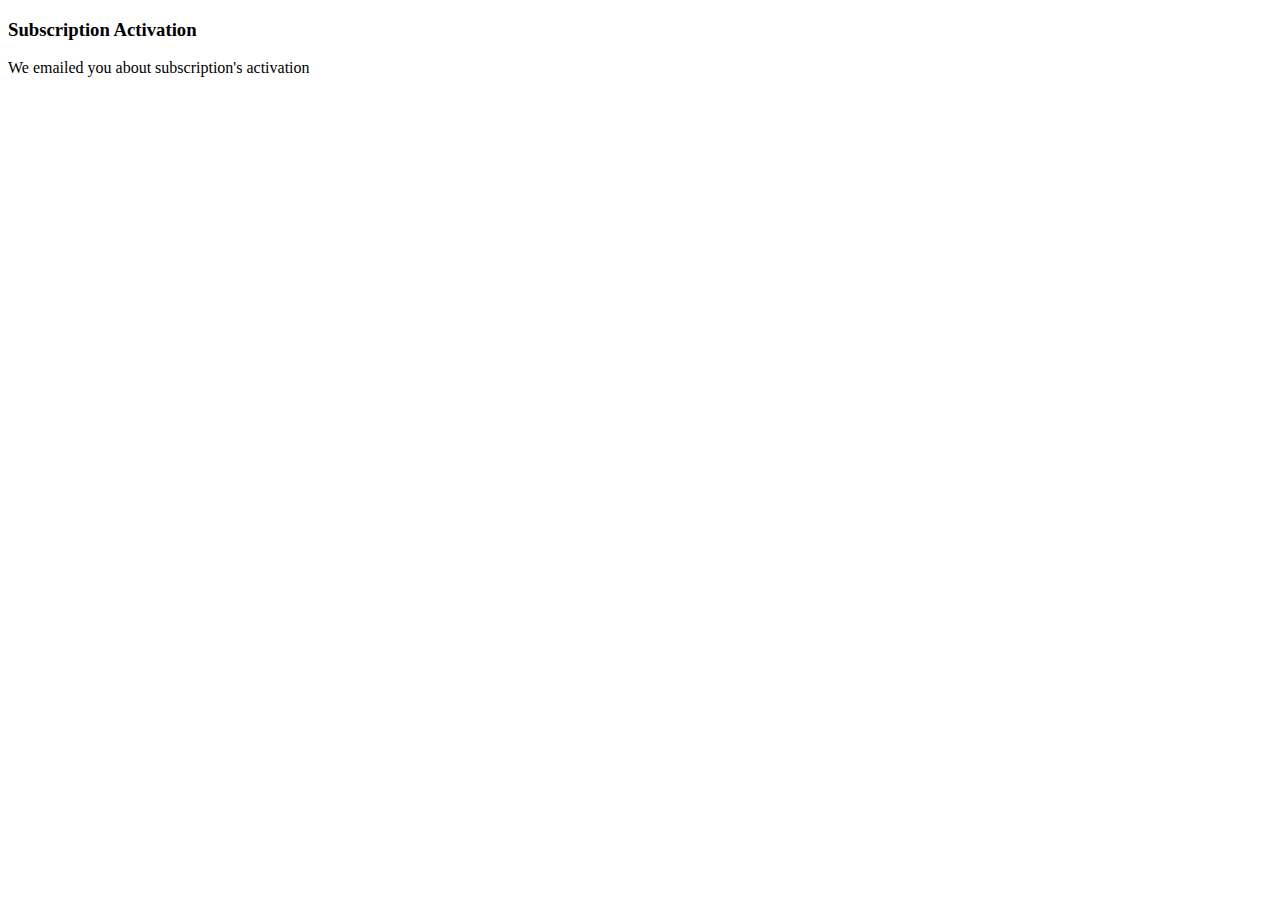
<file: templates/subscription/register-done.html>
<!DOCTYPE html>
<html>
    <head>
        <meta charset="utf-8">
        <meta name="viewport" content="width=device-width">
        <title>Activate Your Subscription</title>
    </head>
    <body>
        <h3>Subscription Activation</h3>
        <p>We emailed you about subscription's activation</p>
    </body>
</html>
</file>
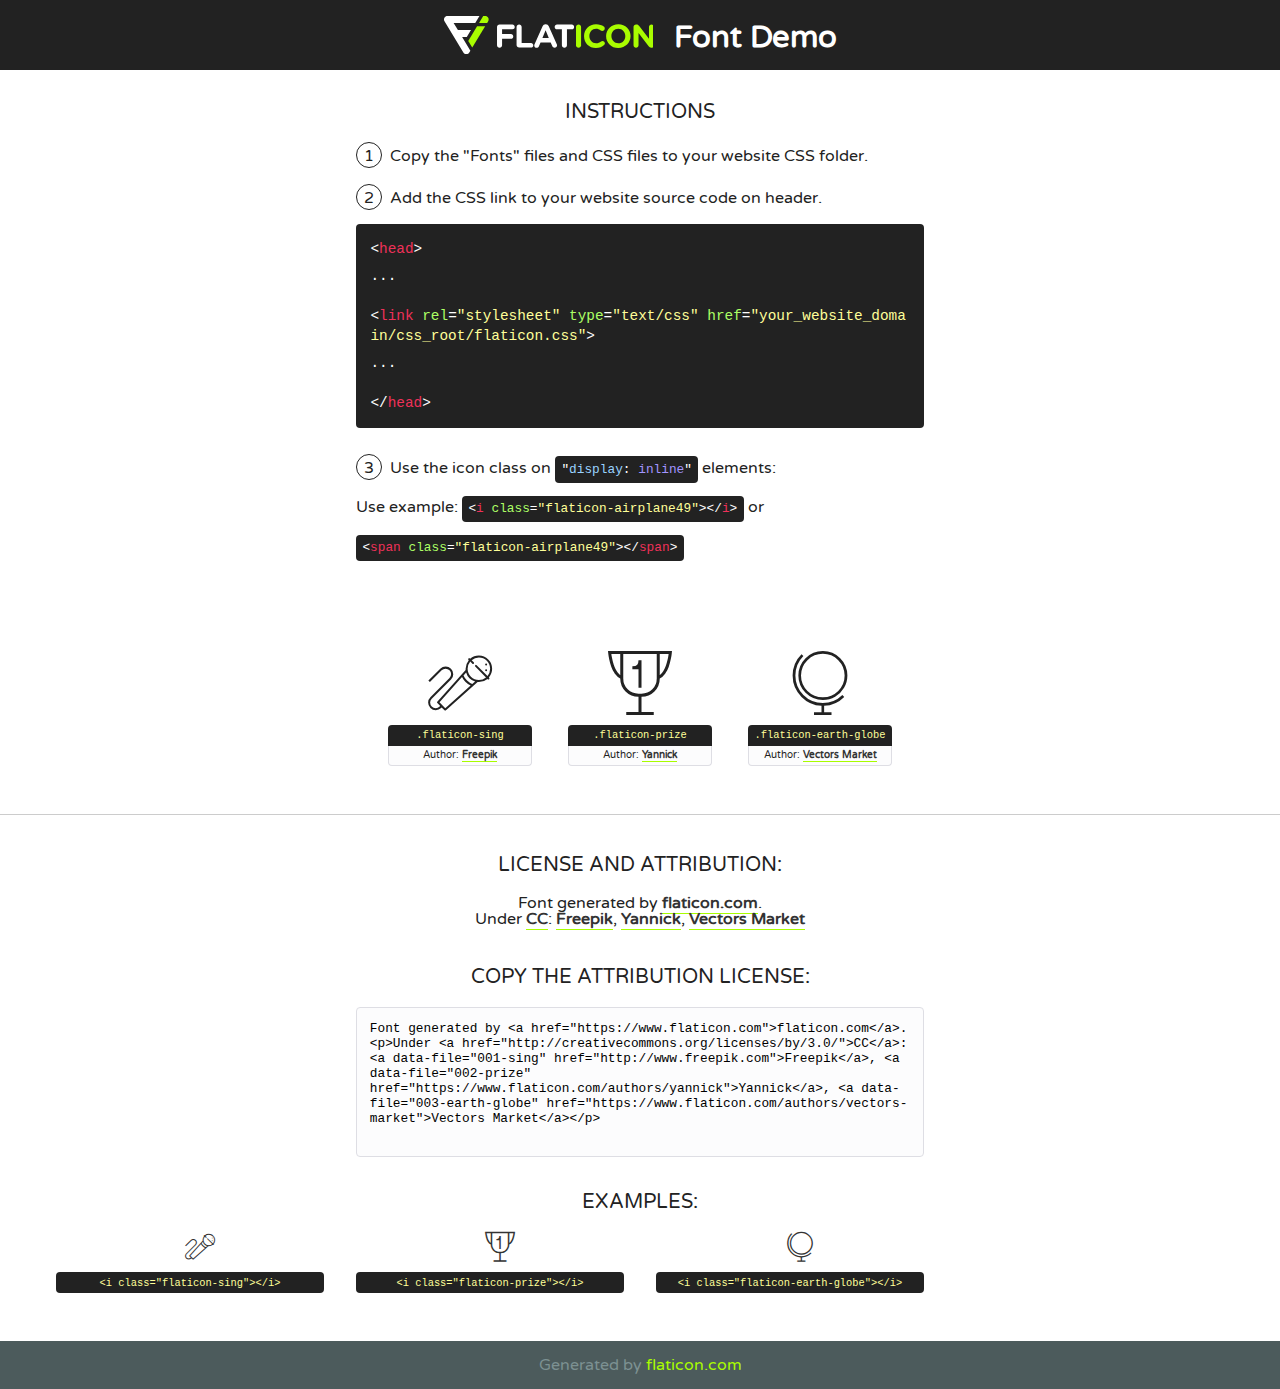
<file: statics/vendors/flat-icon/font/flaticon.html>
<!DOCTYPE html>
<!--
  Flaticon icon font: Flaticon
  Creation date: 20/02/2019 11:43
-->
<html>
<!DOCTYPE html>
<html>

<head>
    <title>Flaticon WebFont</title>
    <link href="http://fonts.googleapis.com/css?family=Varela+Round" rel="stylesheet" type="text/css" />
    <link rel="stylesheet" type="text/css" href="flaticon.css">
    <meta charset="UTF-8">
    <style>
    html, body, div, span, applet, object, iframe,
    h1, h2, h3, h4, h5, h6, p, blockquote, pre,
    a, abbr, acronym, address, big, cite, code,
    del, dfn, em, img, ins, kbd, q, s, samp,
    small, strike, strong, sub, sup, tt, var,
    b, u, i, center,
    dl, dt, dd, ol, ul, li,
    fieldset, form, label, legend,
    table, caption, tbody, tfoot, thead, tr, th, td,
    article, aside, canvas, details, embed, 
    figure, figcaption, footer, header, hgroup, 
    menu, nav, output, ruby, section, summary,
    time, mark, audio, video {
        margin: 0;
        padding: 0;
        border: 0;
        font-size: 100%;
        font: inherit;
        vertical-align: baseline;
    }
    /* HTML5 display-role reset for older browsers */
    article, aside, details, figcaption, figure, 
    footer, header, hgroup, menu, nav, section {
        display: block;
    }
    body {
        line-height: 1;
    }
    ol, ul {
        list-style: none;
    }
    blockquote, q {
        quotes: none;
    }
    blockquote:before, blockquote:after,
    q:before, q:after {
        content: '';
        content: none;
    }
    table {
        border-collapse: collapse;
        border-spacing: 0;
    }
    body {
        font-family: 'Varela Round', Helvetica, Arial, sans-serif;
        font-size: 16px;
        color: #222;
    }
    a {
        color: #333;
        border-bottom: 1px solid #a9fd00;
        font-weight: bold;
        text-decoration: none;
    }
    * {
        -moz-box-sizing: border-box;
        -webkit-box-sizing: border-box;
        box-sizing: border-box;
        margin: 0;
        padding: 0;
    }
    [class^="flaticon-"]:before, [class*=" flaticon-"]:before, [class^="flaticon-"]:after, [class*=" flaticon-"]:after {
        font-family: Flaticon;
        font-size: 30px;
        font-style: normal;
        margin-left: 20px;
        color: #333;
    }
    .wrapper {
        max-width: 600px;
        margin: auto;
        padding: 0 1em;
    }
    .title {
        font-size: 1.25em;
        text-align: center;
        margin-bottom: 1em;
        text-transform: uppercase;
    }
    header {
        text-align: center;
        background-color: #222;
        color: #fff;
        padding: 1em;
    }
    header .logo {
        width: 210px;
        height: 38px;
        display: inline-block;
        vertical-align: middle;
        margin-right: 1em;
        border: none;
    }
    header strong {
        font-size: 1.95em;
        font-weight: bold;
        vertical-align: middle;
        margin-top: 5px;
        display: inline-block;
    }
    .demo {
        margin: 2em auto;
        line-height: 1.25em;
    }
    .demo ul li {
        margin-bottom: 1em;
    }
    .demo ul li .num {
        color: #222;
        border-radius: 20px;
        display: inline-block;
        width: 26px;
        padding: 3px;
        height: 26px;
        text-align: center;
        margin-right: 0.5em;
        border: 1px solid #222;
    }
    .demo ul li code {
        background-color: #222;
        border-radius: 4px;
        padding: 0.25em 0.5em;
        display: inline-block;
        color: #fff;
        font-family: Consolas,Monaco,Lucida Console,Liberation Mono,DejaVu Sans Mono,Bitstream Vera Sans Mono,Courier New, monospace;
        font-weight: lighter;
        margin-top: 1em;
        font-size: 0.8em;
        word-break: break-all;
    }
    .demo ul li code.big {
        padding: 1em;
        font-size: 0.9em;
    }
    .demo ul li code .red {
        color: #EF3159;
    }
    .demo ul li code .green {
        color: #ACFF65;
    }
    .demo ul li code .yellow {
        color: #FFFF99;
    }
    .demo ul li code .blue {
        color: #99D3FF;
    }
    .demo ul li code .purple {
        color: #A295FF;
    }
    .demo ul li code .dots {
        margin-top: 0.5em;
        display: block;
    }
    #glyphs {
        border-bottom: 1px solid #ccc;
        padding: 2em 0;
        text-align: center;
    }
    .glyph {
        display: inline-block;
        width: 9em;
        margin: 1em;
        text-align: center;
        vertical-align: top;
        background: #FFF;
    }
    .glyph .glyph-icon {
        padding: 10px;
        display: block;
        font-family:"Flaticon";
        font-size: 64px;
        line-height: 1;
    }
    .glyph .glyph-icon:before {
        font-size: 64px;
        color: #222;
        margin-left: 0;
    }
    .class-name {
        font-size: 0.65em;
        background-color: #222;
        color: #fff;
        border-radius: 4px 4px 0 0;
        padding: 0.5em;
        color: #FFFF99;
        font-family: Consolas,Monaco,Lucida Console,Liberation Mono,DejaVu Sans Mono,Bitstream Vera Sans Mono,Courier New, monospace;
    }
    .author-name {
        font-size: 0.6em;
        background-color: #fcfcfd;
        border: 1px solid #DEDEE4;
        border-top: 0;
        border-radius: 0 0 4px 4px;
        padding: 0.5em;
    }
    .class-name:last-child {
        font-size: 10px;
        color:#888;
    }
    .class-name:last-child a {
        font-size: 10px;
        color:#555;
    }
    .class-name:last-child a:hover {
        color:#a9fd00;
    }
    .glyph > input {
        display: block;
        width: 100px;
        margin: 5px auto;
        text-align: center;
        font-size: 12px;
        cursor: text;
    }
    .glyph > input.icon-input {
        font-family:"Flaticon";
        font-size: 16px;
        margin-bottom: 10px;
    }
    .attribution .title {
        margin-top: 2em;
    }
    .attribution textarea {
        background-color: #fcfcfd;
        padding: 1em;
        border: none;
        box-shadow: none;
        border: 1px solid #DEDEE4;
        border-radius: 4px;
        resize: none;
        width: 100%;
        height: 150px;
        font-size: 0.8em;
        font-family: Consolas,Monaco,Lucida Console,Liberation Mono,DejaVu Sans Mono,Bitstream Vera Sans Mono,Courier New, monospace;
        -webkit-appearance: none;
    }
    .iconsuse {
        margin: 2em auto;
        text-align: center;
        max-width: 1200px;
    }
    .iconsuse:after {
        content: '';
        display: table;
        clear: both;
    }
    .iconsuse .image {
        float: left;
        width: 25%;
        padding: 0 1em;
    }
    .iconsuse .image p {
        margin-bottom: 1em;
    }
    .iconsuse .image span {
        display: block;
        font-size: 0.65em;
        background-color: #222;
        color: #fff;
        border-radius: 4px;
        padding: 0.5em;
        color: #FFFF99;
        margin-top: 1em;
        font-family: Consolas,Monaco,Lucida Console,Liberation Mono,DejaVu Sans Mono,Bitstream Vera Sans Mono,Courier New, monospace;
    }
    #footer {
        text-align: center;
        background-color: #4C5B5C;
        color: #7c9192;
        padding: 1em;
    }
    #footer a {
        border: none;
        color: #a9fd00;
        font-weight: normal;
    }
    @media (max-width: 960px) {
        .iconsuse .image {
            width: 50%;
        }
    }
    @media (max-width: 560px) {
        .iconsuse .image {
            width: 100%;
        }
    }
    </style>
</head>

<body class="characters-off">

    <header>
        <a href="https://www.flaticon.com" target="_blank" class="logo">
            <svg version="1.1" xmlns="http://www.w3.org/2000/svg" xmlns:xlink="http://www.w3.org/1999/xlink" xmlns:a="http://ns.adobe.com/AdobeSVGViewerExtensions/3.0/" viewBox="0 0 560.875 102.036" enable-background="new 0 0 560.875 102.036" xml:space="preserve">
                <defs>
                </defs>
                <g>
                    <g class="letters">
                        <path fill="#ffffff" d="M141.596,29.675c0-3.777,2.985-6.767,6.764-6.767h34.438c3.426,0,6.15,2.728,6.15,6.15
                        c0,3.43-2.724,6.149-6.15,6.149h-27.674v13.091h23.719c3.429,0,6.151,2.724,6.151,6.15c0,3.43-2.723,6.149-6.151,6.149h-23.719
                        v17.574c0,3.773-2.986,6.761-6.764,6.761c-3.779,0-6.764-2.989-6.764-6.761V29.675z"></path>
                        <path fill="#ffffff" d="M193.844,29.149c0-3.781,2.985-6.767,6.764-6.767c3.776,0,6.763,2.985,6.763,6.767v42.957h25.039
                        c3.426,0,6.149,2.726,6.149,6.153c0,3.425-2.723,6.15-6.149,6.15h-31.802c-3.779,0-6.764-2.986-6.764-6.768V29.149z"></path>
                        <path fill="#ffffff" d="M241.891,75.71l21.438-48.407c1.492-3.341,4.215-5.357,7.906-5.357h0.792
                        c3.686,0,6.323,2.017,7.815,5.357l21.439,48.407c0.436,0.967,0.701,1.845,0.701,2.723c0,3.602-2.809,6.501-6.414,6.501
                        c-3.161,0-5.269-1.845-6.499-4.655l-4.132-9.661h-27.059l-4.301,10.102c-1.144,2.631-3.426,4.214-6.237,4.214
                        c-3.517,0-6.24-2.81-6.24-6.325C241.1,77.64,241.451,76.677,241.891,75.71z M279.932,58.666l-8.521-20.297l-8.526,20.297H279.932
                        z"></path>
                        <path fill="#ffffff" d="M314.864,35.387H301.86c-3.429,0-6.239-2.813-6.239-6.238c0-3.429,2.811-6.24,6.239-6.24h39.533
                        c3.426,0,6.237,2.811,6.237,6.24c0,3.425-2.811,6.238-6.237,6.238h-13.001v42.785c0,3.773-2.99,6.761-6.764,6.761
                        c-3.779,0-6.764-2.989-6.764-6.761V35.387z"></path>
                        <path fill="#A9FD00" d="M352.615,29.149c0-3.781,2.985-6.767,6.767-6.767c3.774,0,6.761,2.985,6.761,6.767v49.024
                        c0,3.773-2.987,6.761-6.761,6.761c-3.781,0-6.767-2.989-6.767-6.761V29.149z"></path>
                        <path fill="#A9FD00" d="M374.132,53.836v-0.179c0-17.481,13.178-31.801,32.065-31.801c9.22,0,15.459,2.458,20.557,6.238
                        c1.402,1.054,2.637,2.985,2.637,5.357c0,3.692-2.985,6.59-6.681,6.59c-1.845,0-3.071-0.702-4.044-1.319
                        c-3.776-2.813-7.729-4.393-12.562-4.393c-10.364,0-17.831,8.611-17.831,19.154v0.173c0,10.542,7.291,19.329,17.831,19.329
                        c5.715,0,9.492-1.756,13.359-4.834c1.049-0.874,2.458-1.491,4.039-1.491c3.429,0,6.325,2.813,6.325,6.236
                        c0,2.106-1.056,3.78-2.282,4.834c-5.539,4.834-12.036,7.733-21.878,7.733C387.572,85.464,374.132,71.493,374.132,53.836z"></path>
                        <path fill="#A9FD00" d="M433.009,53.836v-0.179c0-17.481,13.79-31.801,32.766-31.801c18.981,0,32.592,14.143,32.592,31.628v0.173
                        c0,17.483-13.785,31.807-32.769,31.807C446.625,85.464,433.009,71.32,433.009,53.836z M484.224,53.836v-0.179
                        c0-10.539-7.725-19.326-18.626-19.326c-10.893,0-18.449,8.611-18.449,19.154v0.173c0,10.542,7.73,19.329,18.626,19.329
                        C476.676,72.986,484.224,64.378,484.224,53.836z"></path>
                        <path fill="#A9FD00" d="M506.233,29.321c0-3.774,2.99-6.763,6.767-6.763h1.401c3.252,0,5.183,1.583,7.029,3.953l26.093,34.265
                        V29.059c0-3.692,2.99-6.677,6.681-6.677c3.683,0,6.671,2.985,6.671,6.677v48.934c0,3.78-2.987,6.765-6.764,6.765h-0.436
                        c-3.257,0-5.188-1.581-7.034-3.953l-27.056-35.492v32.944c0,3.687-2.985,6.676-6.678,6.676c-3.683,0-6.673-2.989-6.673-6.676
                        V29.321z"></path>
                    </g>
                    <g class="insignia">
                        <path fill="#ffffff" d="M48.372,56.137h12.517l11.156-18.537H37.186L25.688,18.539h57.825L94.668,0H9.271
                        C5.925,0,2.842,1.801,1.198,4.716c-1.644,2.907-1.593,6.482,0.134,9.343l50.38,83.501c1.678,2.781,4.689,4.476,7.938,4.476
                        c3.246,0,6.257-1.695,7.935-4.476l2.898-4.804L48.372,56.137z"></path>
                        <g class="i">
                            <path fill="#A9FD00" d="M93.575,18.539h0.031v0.004l21.652,0.004l2.705-4.488c1.727-2.861,1.778-6.436,0.133-9.343
                            C116.454,1.801,113.371,0,110.026,0h-5.294L93.575,18.539z"></path>
                            <polygon fill="#A9FD00" points="88.291,27.356 64.725,66.486 75.519,84.404 109.942,27.356"></polygon>
                        </g>
                    </g>
                </g>
            </svg>
        </a>
        <strong>Font Demo</strong>
    </header>


    <section class="demo wrapper">

        <p class="title">Instructions</p>

        <ul>
            <li>
                <span class="num">1</span>Copy the "Fonts" files and CSS files to your website CSS folder.
            </li>
            <li>
                <span class="num">2</span>Add the CSS link to your website source code on header.
                <code class="big">
                    &lt;<span class="red">head</span>&gt;
                    <br/><span class="dots">...</span>
                    <br/>&lt;<span class="red">link</span> <span class="green">rel</span>=<span class="yellow">"stylesheet"</span> <span class="green">type</span>=<span class="yellow">"text/css"</span> <span class="green">href</span>=<span class="yellow">"your_website_domain/css_root/flaticon.css"</span>&gt;
                    <br/><span class="dots">...</span>
                    <br/>&lt;/<span class="red">head</span>&gt;
                </code>
            </li>

            <li>
                <p>
                    <span class="num">3</span>Use the icon class on <code>"<span class="blue">display</span>:<span class="purple"> inline</span>"</code> elements:
                    <br />
                    Use example: <code>&lt;<span class="red">i</span> <span class="green">class</span>=<span class="yellow">&quot;flaticon-airplane49&quot;</span>&gt;&lt;/<span class="red">i</span>&gt;</code> or <code>&lt;<span class="red">span</span> <span class="green">class</span>=<span class="yellow">&quot;flaticon-airplane49&quot;</span>&gt;&lt;/<span class="red">span</span>&gt;</code>
            </li>
        </ul>

    </section>




   <section id="glyphs">          
    
      
        <div class="glyph"><div class="glyph-icon flaticon-sing"></div>
            <div class="class-name">.flaticon-sing</div>
            <div class="author-name">Author: <a data-file="001-sing" href="http://www.freepik.com">Freepik</a> </div> 
        </div>        
        
        <div class="glyph"><div class="glyph-icon flaticon-prize"></div>
            <div class="class-name">.flaticon-prize</div>
            <div class="author-name">Author: <a data-file="002-prize" href="https://www.flaticon.com/authors/yannick">Yannick</a> </div> 
        </div>        
        
        <div class="glyph"><div class="glyph-icon flaticon-earth-globe"></div>
            <div class="class-name">.flaticon-earth-globe</div>
            <div class="author-name">Author: <a data-file="003-earth-globe" href="https://www.flaticon.com/authors/vectors-market">Vectors Market</a> </div> 
        </div>        
        

    </section>



    <section class="attribution wrapper"   style="text-align:center;">

      <div class="title">License and attribution:</div><div class="attrDiv">Font generated by <a href="https://www.flaticon.com">flaticon.com</a>. <div><p>Under <a href="http://creativecommons.org/licenses/by/3.0/">CC</a>: <a data-file="001-sing" href="http://www.freepik.com">Freepik</a>, <a data-file="002-prize" href="https://www.flaticon.com/authors/yannick">Yannick</a>, <a data-file="003-earth-globe" href="https://www.flaticon.com/authors/vectors-market">Vectors Market</a></p>  </div>
      </div>
      <div class="title">Copy the Attribution License:</div>

    <textarea onclick="this.focus();this.select();">Font generated by &lt;a href=&quot;https://www.flaticon.com&quot;&gt;flaticon.com&lt;/a&gt;. <p>Under <a href="http://creativecommons.org/licenses/by/3.0/">CC</a>: <a data-file="001-sing" href="http://www.freepik.com">Freepik</a>, <a data-file="002-prize" href="https://www.flaticon.com/authors/yannick">Yannick</a>, <a data-file="003-earth-globe" href="https://www.flaticon.com/authors/vectors-market">Vectors Market</a></p>  
     </textarea>

    </section>

    <section class="iconsuse">

          <div class="title">Examples:</div>            
             
            <div class="image">
                <p>
                    <i class="glyph-icon flaticon-sing"></i> 
                    <span>&lt;i class=&quot;flaticon-sing&quot;&gt;&lt;/i&gt;</span>
                </p>
            </div>
            
            <div class="image">
                <p>
                    <i class="glyph-icon flaticon-prize"></i> 
                    <span>&lt;i class=&quot;flaticon-prize&quot;&gt;&lt;/i&gt;</span>
                </p>
            </div>
            
            <div class="image">
                <p>
                    <i class="glyph-icon flaticon-earth-globe"></i> 
                    <span>&lt;i class=&quot;flaticon-earth-globe&quot;&gt;&lt;/i&gt;</span>
                </p>
            </div>
                       
        </div>
                            
    </section>

<div id="footer">
    <div>Generated by <a href="https://www.flaticon.com">flaticon.com</a>
    </div>
</div>



</body>
</html>
</file>
<file: statics/vendors/themify-icons/demo-files/demo.css>
body {
	font: normal 1em/1.5em Arial, Helvetica, sans-serif;
	max-width: 90%;
	margin: 30px auto 0;
}
h1, h3 {
	font-weight: normal;
}
h3 {
	font-size: 1.4;
	text-transform: uppercase;
	letter-spacing: 1px;
}

.icon-section {
	margin: 0 0 3em;
	clear: both;
	overflow: hidden;
}
.icon-container {
	width: 240px; 
	padding: .7em 0;
	float: left; 
	position: relative;
	text-align: left;
}
.icon-container [class^="ti-"], 
.icon-container [class*=" ti-"] {
	color: #000;
	position: absolute;
	margin-top: 3px;
	transition: .3s;
}
.icon-container:hover [class^="ti-"],
.icon-container:hover [class*=" ti-"] {
	font-size: 2.2em;
	margin-top: -5px;
}
.icon-container:hover .icon-name {
	color: #000;
}
.icon-name {
	color: #aaa;
	margin-left: 35px;
	font-size: .8em;
	transition: .3s;
}
.icon-container:hover .icon-name {
	margin-left: 45px;
}
</file>
<file: statics/vendors/themify-icons/themify-icons.css>
@font-face {
	font-family: 'themify';
	src:url('fonts/themify.eot?-fvbane');
	src:url('fonts/themify.eot?#iefix-fvbane') format('embedded-opentype'),
		url('fonts/themify.woff?-fvbane') format('woff'),
		url('fonts/themify.ttf?-fvbane') format('truetype'),
		url('fonts/themify.svg?-fvbane#themify') format('svg');
	font-weight: normal;
	font-style: normal;
}

[class^="ti-"], [class*=" ti-"] {
	font-family: 'themify';
	speak: none;
	font-style: normal;
	font-weight: normal;
	font-variant: normal;
	text-transform: none;
	line-height: 1;

	/* Better Font Rendering =========== */
	-webkit-font-smoothing: antialiased;
	-moz-osx-font-smoothing: grayscale;
}

.ti-wand:before {
	content: "\e600";
}
.ti-volume:before {
	content: "\e601";
}
.ti-user:before {
	content: "\e602";
}
.ti-unlock:before {
	content: "\e603";
}
.ti-unlink:before {
	content: "\e604";
}
.ti-trash:before {
	content: "\e605";
}
.ti-thought:before {
	content: "\e606";
}
.ti-target:before {
	content: "\e607";
}
.ti-tag:before {
	content: "\e608";
}
.ti-tablet:before {
	content: "\e609";
}
.ti-star:before {
	content: "\e60a";
}
.ti-spray:before {
	content: "\e60b";
}
.ti-signal:before {
	content: "\e60c";
}
.ti-shopping-cart:before {
	content: "\e60d";
}
.ti-shopping-cart-full:before {
	content: "\e60e";
}
.ti-settings:before {
	content: "\e60f";
}
.ti-search:before {
	content: "\e610";
}
.ti-zoom-in:before {
	content: "\e611";
}
.ti-zoom-out:before {
	content: "\e612";
}
.ti-cut:before {
	content: "\e613";
}
.ti-ruler:before {
	content: "\e614";
}
.ti-ruler-pencil:before {
	content: "\e615";
}
.ti-ruler-alt:before {
	content: "\e616";
}
.ti-bookmark:before {
	content: "\e617";
}
.ti-bookmark-alt:before {
	content: "\e618";
}
.ti-reload:before {
	content: "\e619";
}
.ti-plus:before {
	content: "\e61a";
}
.ti-pin:before {
	content: "\e61b";
}
.ti-pencil:before {
	content: "\e61c";
}
.ti-pencil-alt:before {
	content: "\e61d";
}
.ti-paint-roller:before {
	content: "\e61e";
}
.ti-paint-bucket:before {
	content: "\e61f";
}
.ti-na:before {
	content: "\e620";
}
.ti-mobile:before {
	content: "\e621";
}
.ti-minus:before {
	content: "\e622";
}
.ti-medall:before {
	content: "\e623";
}
.ti-medall-alt:before {
	content: "\e624";
}
.ti-marker:before {
	content: "\e625";
}
.ti-marker-alt:before {
	content: "\e626";
}
.ti-arrow-up:before {
	content: "\e627";
}
.ti-arrow-right:before {
	content: "\e628";
}
.ti-arrow-left:before {
	content: "\e629";
}
.ti-arrow-down:before {
	content: "\e62a";
}
.ti-lock:before {
	content: "\e62b";
}
.ti-location-arrow:before {
	content: "\e62c";
}
.ti-link:before {
	content: "\e62d";
}
.ti-layout:before {
	content: "\e62e";
}
.ti-layers:before {
	content: "\e62f";
}
.ti-layers-alt:before {
	content: "\e630";
}
.ti-key:before {
	content: "\e631";
}
.ti-import:before {
	content: "\e632";
}
.ti-image:before {
	content: "\e633";
}
.ti-heart:before {
	content: "\e634";
}
.ti-heart-broken:before {
	content: "\e635";
}
.ti-hand-stop:before {
	content: "\e636";
}
.ti-hand-open:before {
	content: "\e637";
}
.ti-hand-drag:before {
	content: "\e638";
}
.ti-folder:before {
	content: "\e639";
}
.ti-flag:before {
	content: "\e63a";
}
.ti-flag-alt:before {
	content: "\e63b";
}
.ti-flag-alt-2:before {
	content: "\e63c";
}
.ti-eye:before {
	content: "\e63d";
}
.ti-export:before {
	content: "\e63e";
}
.ti-exchange-vertical:before {
	content: "\e63f";
}
.ti-desktop:before {
	content: "\e640";
}
.ti-cup:before {
	content: "\e641";
}
.ti-crown:before {
	content: "\e642";
}
.ti-comments:before {
	content: "\e643";
}
.ti-comment:before {
	content: "\e644";
}
.ti-comment-alt:before {
	content: "\e645";
}
.ti-close:before {
	content: "\e646";
}
.ti-clip:before {
	content: "\e647";
}
.ti-angle-up:before {
	content: "\e648";
}
.ti-angle-right:before {
	content: "\e649";
}
.ti-angle-left:before {
	content: "\e64a";
}
.ti-angle-down:before {
	content: "\e64b";
}
.ti-check:before {
	content: "\e64c";
}
.ti-check-box:before {
	content: "\e64d";
}
.ti-camera:before {
	content: "\e64e";
}
.ti-announcement:before {
	content: "\e64f";
}
.ti-brush:before {
	content: "\e650";
}
.ti-briefcase:before {
	content: "\e651";
}
.ti-bolt:before {
	content: "\e652";
}
.ti-bolt-alt:before {
	content: "\e653";
}
.ti-blackboard:before {
	content: "\e654";
}
.ti-bag:before {
	content: "\e655";
}
.ti-move:before {
	content: "\e656";
}
.ti-arrows-vertical:before {
	content: "\e657";
}
.ti-arrows-horizontal:before {
	content: "\e658";
}
.ti-fullscreen:before {
	content: "\e659";
}
.ti-arrow-top-right:before {
	content: "\e65a";
}
.ti-arrow-top-left:before {
	content: "\e65b";
}
.ti-arrow-circle-up:before {
	content: "\e65c";
}
.ti-arrow-circle-right:before {
	content: "\e65d";
}
.ti-arrow-circle-left:before {
	content: "\e65e";
}
.ti-arrow-circle-down:before {
	content: "\e65f";
}
.ti-angle-double-up:before {
	content: "\e660";
}
.ti-angle-double-right:before {
	content: "\e661";
}
.ti-angle-double-left:before {
	content: "\e662";
}
.ti-angle-double-down:before {
	content: "\e663";
}
.ti-zip:before {
	content: "\e664";
}
.ti-world:before {
	content: "\e665";
}
.ti-wheelchair:before {
	content: "\e666";
}
.ti-view-list:before {
	content: "\e667";
}
.ti-view-list-alt:before {
	content: "\e668";
}
.ti-view-grid:before {
	content: "\e669";
}
.ti-uppercase:before {
	content: "\e66a";
}
.ti-upload:before {
	content: "\e66b";
}
.ti-underline:before {
	content: "\e66c";
}
.ti-truck:before {
	content: "\e66d";
}
.ti-timer:before {
	content: "\e66e";
}
.ti-ticket:before {
	content: "\e66f";
}
.ti-thumb-up:before {
	content: "\e670";
}
.ti-thumb-down:before {
	content: "\e671";
}
.ti-text:before {
	content: "\e672";
}
.ti-stats-up:before {
	content: "\e673";
}
.ti-stats-down:before {
	content: "\e674";
}
.ti-split-v:before {
	content: "\e675";
}
.ti-split-h:before {
	content: "\e676";
}
.ti-smallcap:before {
	content: "\e677";
}
.ti-shine:before {
	content: "\e678";
}
.ti-shift-right:before {
	content: "\e679";
}
.ti-shift-left:before {
	content: "\e67a";
}
.ti-shield:before {
	content: "\e67b";
}
.ti-notepad:before {
	content: "\e67c";
}
.ti-server:before {
	content: "\e67d";
}
.ti-quote-right:before {
	content: "\e67e";
}
.ti-quote-left:before {
	content: "\e67f";
}
.ti-pulse:before {
	content: "\e680";
}
.ti-printer:before {
	content: "\e681";
}
.ti-power-off:before {
	content: "\e682";
}
.ti-plug:before {
	content: "\e683";
}
.ti-pie-chart:before {
	content: "\e684";
}
.ti-paragraph:before {
	content: "\e685";
}
.ti-panel:before {
	content: "\e686";
}
.ti-package:before {
	content: "\e687";
}
.ti-music:before {
	content: "\e688";
}
.ti-music-alt:before {
	content: "\e689";
}
.ti-mouse:before {
	content: "\e68a";
}
.ti-mouse-alt:before {
	content: "\e68b";
}
.ti-money:before {
	content: "\e68c";
}
.ti-microphone:before {
	content: "\e68d";
}
.ti-menu:before {
	content: "\e68e";
}
.ti-menu-alt:before {
	content: "\e68f";
}
.ti-map:before {
	content: "\e690";
}
.ti-map-alt:before {
	content: "\e691";
}
.ti-loop:before {
	content: "\e692";
}
.ti-location-pin:before {
	content: "\e693";
}
.ti-list:before {
	content: "\e694";
}
.ti-light-bulb:before {
	content: "\e695";
}
.ti-Italic:before {
	content: "\e696";
}
.ti-info:before {
	content: "\e697";
}
.ti-infinite:before {
	content: "\e698";
}
.ti-id-badge:before {
	content: "\e699";
}
.ti-hummer:before {
	content: "\e69a";
}
.ti-home:before {
	content: "\e69b";
}
.ti-help:before {
	content: "\e69c";
}
.ti-headphone:before {
	content: "\e69d";
}
.ti-harddrives:before {
	content: "\e69e";
}
.ti-harddrive:before {
	content: "\e69f";
}
.ti-gift:before {
	content: "\e6a0";
}
.ti-game:before {
	content: "\e6a1";
}
.ti-filter:before {
	content: "\e6a2";
}
.ti-files:before {
	content: "\e6a3";
}
.ti-file:before {
	content: "\e6a4";
}
.ti-eraser:before {
	content: "\e6a5";
}
.ti-envelope:before {
	content: "\e6a6";
}
.ti-download:before {
	content: "\e6a7";
}
.ti-direction:before {
	content: "\e6a8";
}
.ti-direction-alt:before {
	content: "\e6a9";
}
.ti-dashboard:before {
	content: "\e6aa";
}
.ti-control-stop:before {
	content: "\e6ab";
}
.ti-control-shuffle:before {
	content: "\e6ac";
}
.ti-control-play:before {
	content: "\e6ad";
}
.ti-control-pause:before {
	content: "\e6ae";
}
.ti-control-forward:before {
	content: "\e6af";
}
.ti-control-backward:before {
	content: "\e6b0";
}
.ti-cloud:before {
	content: "\e6b1";
}
.ti-cloud-up:before {
	content: "\e6b2";
}
.ti-cloud-down:before {
	content: "\e6b3";
}
.ti-clipboard:before {
	content: "\e6b4";
}
.ti-car:before {
	content: "\e6b5";
}
.ti-calendar:before {
	content: "\e6b6";
}
.ti-book:before {
	content: "\e6b7";
}
.ti-bell:before {
	content: "\e6b8";
}
.ti-basketball:before {
	content: "\e6b9";
}
.ti-bar-chart:before {
	content: "\e6ba";
}
.ti-bar-chart-alt:before {
	content: "\e6bb";
}
.ti-back-right:before {
	content: "\e6bc";
}
.ti-back-left:before {
	content: "\e6bd";
}
.ti-arrows-corner:before {
	content: "\e6be";
}
.ti-archive:before {
	content: "\e6bf";
}
.ti-anchor:before {
	content: "\e6c0";
}
.ti-align-right:before {
	content: "\e6c1";
}
.ti-align-left:before {
	content: "\e6c2";
}
.ti-align-justify:before {
	content: "\e6c3";
}
.ti-align-center:before {
	content: "\e6c4";
}
.ti-alert:before {
	content: "\e6c5";
}
.ti-alarm-clock:before {
	content: "\e6c6";
}
.ti-agenda:before {
	content: "\e6c7";
}
.ti-write:before {
	content: "\e6c8";
}
.ti-window:before {
	content: "\e6c9";
}
.ti-widgetized:before {
	content: "\e6ca";
}
.ti-widget:before {
	content: "\e6cb";
}
.ti-widget-alt:before {
	content: "\e6cc";
}
.ti-wallet:before {
	content: "\e6cd";
}
.ti-video-clapper:before {
	content: "\e6ce";
}
.ti-video-camera:before {
	content: "\e6cf";
}
.ti-vector:before {
	content: "\e6d0";
}
.ti-themify-logo:before {
	content: "\e6d1";
}
.ti-themify-favicon:before {
	content: "\e6d2";
}
.ti-themify-favicon-alt:before {
	content: "\e6d3";
}
.ti-support:before {
	content: "\e6d4";
}
.ti-stamp:before {
	content: "\e6d5";
}
.ti-split-v-alt:before {
	content: "\e6d6";
}
.ti-slice:before {
	content: "\e6d7";
}
.ti-shortcode:before {
	content: "\e6d8";
}
.ti-shift-right-alt:before {
	content: "\e6d9";
}
.ti-shift-left-alt:before {
	content: "\e6da";
}
.ti-ruler-alt-2:before {
	content: "\e6db";
}
.ti-receipt:before {
	content: "\e6dc";
}
.ti-pin2:before {
	content: "\e6dd";
}
.ti-pin-alt:before {
	content: "\e6de";
}
.ti-pencil-alt2:before {
	content: "\e6df";
}
.ti-palette:before {
	content: "\e6e0";
}
.ti-more:before {
	content: "\e6e1";
}
.ti-more-alt:before {
	content: "\e6e2";
}
.ti-microphone-alt:before {
	content: "\e6e3";
}
.ti-magnet:before {
	content: "\e6e4";
}
.ti-line-double:before {
	content: "\e6e5";
}
.ti-line-dotted:before {
	content: "\e6e6";
}
.ti-line-dashed:before {
	content: "\e6e7";
}
.ti-layout-width-full:before {
	content: "\e6e8";
}
.ti-layout-width-default:before {
	content: "\e6e9";
}
.ti-layout-width-default-alt:before {
	content: "\e6ea";
}
.ti-layout-tab:before {
	content: "\e6eb";
}
.ti-layout-tab-window:before {
	content: "\e6ec";
}
.ti-layout-tab-v:before {
	content: "\e6ed";
}
.ti-layout-tab-min:before {
	content: "\e6ee";
}
.ti-layout-slider:before {
	content: "\e6ef";
}
.ti-layout-slider-alt:before {
	content: "\e6f0";
}
.ti-layout-sidebar-right:before {
	content: "\e6f1";
}
.ti-layout-sidebar-none:before {
	content: "\e6f2";
}
.ti-layout-sidebar-left:before {
	content: "\e6f3";
}
.ti-layout-placeholder:before {
	content: "\e6f4";
}
.ti-layout-menu:before {
	content: "\e6f5";
}
.ti-layout-menu-v:before {
	content: "\e6f6";
}
.ti-layout-menu-separated:before {
	content: "\e6f7";
}
.ti-layout-menu-full:before {
	content: "\e6f8";
}
.ti-layout-media-right-alt:before {
	content: "\e6f9";
}
.ti-layout-media-right:before {
	content: "\e6fa";
}
.ti-layout-media-overlay:before {
	content: "\e6fb";
}
.ti-layout-media-overlay-alt:before {
	content: "\e6fc";
}
.ti-layout-media-overlay-alt-2:before {
	content: "\e6fd";
}
.ti-layout-media-left-alt:before {
	content: "\e6fe";
}
.ti-layout-media-left:before {
	content: "\e6ff";
}
.ti-layout-media-center-alt:before {
	content: "\e700";
}
.ti-layout-media-center:before {
	content: "\e701";
}
.ti-layout-list-thumb:before {
	content: "\e702";
}
.ti-layout-list-thumb-alt:before {
	content: "\e703";
}
.ti-layout-list-post:before {
	content: "\e704";
}
.ti-layout-list-large-image:before {
	content: "\e705";
}
.ti-layout-line-solid:before {
	content: "\e706";
}
.ti-layout-grid4:before {
	content: "\e707";
}
.ti-layout-grid3:before {
	content: "\e708";
}
.ti-layout-grid2:before {
	content: "\e709";
}
.ti-layout-grid2-thumb:before {
	content: "\e70a";
}
.ti-layout-cta-right:before {
	content: "\e70b";
}
.ti-layout-cta-left:before {
	content: "\e70c";
}
.ti-layout-cta-center:before {
	content: "\e70d";
}
.ti-layout-cta-btn-right:before {
	content: "\e70e";
}
.ti-layout-cta-btn-left:before {
	content: "\e70f";
}
.ti-layout-column4:before {
	content: "\e710";
}
.ti-layout-column3:before {
	content: "\e711";
}
.ti-layout-column2:before {
	content: "\e712";
}
.ti-layout-accordion-separated:before {
	content: "\e713";
}
.ti-layout-accordion-merged:before {
	content: "\e714";
}
.ti-layout-accordion-list:before {
	content: "\e715";
}
.ti-ink-pen:before {
	content: "\e716";
}
.ti-info-alt:before {
	content: "\e717";
}
.ti-help-alt:before {
	content: "\e718";
}
.ti-headphone-alt:before {
	content: "\e719";
}
.ti-hand-point-up:before {
	content: "\e71a";
}
.ti-hand-point-right:before {
	content: "\e71b";
}
.ti-hand-point-left:before {
	content: "\e71c";
}
.ti-hand-point-down:before {
	content: "\e71d";
}
.ti-gallery:before {
	content: "\e71e";
}
.ti-face-smile:before {
	content: "\e71f";
}
.ti-face-sad:before {
	content: "\e720";
}
.ti-credit-card:before {
	content: "\e721";
}
.ti-control-skip-forward:before {
	content: "\e722";
}
.ti-control-skip-backward:before {
	content: "\e723";
}
.ti-control-record:before {
	content: "\e724";
}
.ti-control-eject:before {
	content: "\e725";
}
.ti-comments-smiley:before {
	content: "\e726";
}
.ti-brush-alt:before {
	content: "\e727";
}
.ti-youtube:before {
	content: "\e728";
}
.ti-vimeo:before {
	content: "\e729";
}
.ti-twitter:before {
	content: "\e72a";
}
.ti-time:before {
	content: "\e72b";
}
.ti-tumblr:before {
	content: "\e72c";
}
.ti-skype:before {
	content: "\e72d";
}
.ti-share:before {
	content: "\e72e";
}
.ti-share-alt:before {
	content: "\e72f";
}
.ti-rocket:before {
	content: "\e730";
}
.ti-pinterest:before {
	content: "\e731";
}
.ti-new-window:before {
	content: "\e732";
}
.ti-microsoft:before {
	content: "\e733";
}
.ti-list-ol:before {
	content: "\e734";
}
.ti-linkedin:before {
	content: "\e735";
}
.ti-layout-sidebar-2:before {
	content: "\e736";
}
.ti-layout-grid4-alt:before {
	content: "\e737";
}
.ti-layout-grid3-alt:before {
	content: "\e738";
}
.ti-layout-grid2-alt:before {
	content: "\e739";
}
.ti-layout-column4-alt:before {
	content: "\e73a";
}
.ti-layout-column3-alt:before {
	content: "\e73b";
}
.ti-layout-column2-alt:before {
	content: "\e73c";
}
.ti-instagram:before {
	content: "\e73d";
}
.ti-google:before {
	content: "\e73e";
}
.ti-github:before {
	content: "\e73f";
}
.ti-flickr:before {
	content: "\e740";
}
.ti-facebook:before {
	content: "\e741";
}
.ti-dropbox:before {
	content: "\e742";
}
.ti-dribbble:before {
	content: "\e743";
}
.ti-apple:before {
	content: "\e744";
}
.ti-android:before {
	content: "\e745";
}
.ti-save:before {
	content: "\e746";
}
.ti-save-alt:before {
	content: "\e747";
}
.ti-yahoo:before {
	content: "\e748";
}
.ti-wordpress:before {
	content: "\e749";
}
.ti-vimeo-alt:before {
	content: "\e74a";
}
.ti-twitter-alt:before {
	content: "\e74b";
}
.ti-tumblr-alt:before {
	content: "\e74c";
}
.ti-trello:before {
	content: "\e74d";
}
.ti-stack-overflow:before {
	content: "\e74e";
}
.ti-soundcloud:before {
	content: "\e74f";
}
.ti-sharethis:before {
	content: "\e750";
}
.ti-sharethis-alt:before {
	content: "\e751";
}
.ti-reddit:before {
	content: "\e752";
}
.ti-pinterest-alt:before {
	content: "\e753";
}
.ti-microsoft-alt:before {
	content: "\e754";
}
.ti-linux:before {
	content: "\e755";
}
.ti-jsfiddle:before {
	content: "\e756";
}
.ti-joomla:before {
	content: "\e757";
}
.ti-html5:before {
	content: "\e758";
}
.ti-flickr-alt:before {
	content: "\e759";
}
.ti-email:before {
	content: "\e75a";
}
.ti-drupal:before {
	content: "\e75b";
}
.ti-dropbox-alt:before {
	content: "\e75c";
}
.ti-css3:before {
	content: "\e75d";
}
.ti-rss:before {
	content: "\e75e";
}
.ti-rss-alt:before {
	content: "\e75f";
}
</file>
<file: statics/vendors/themify-icons/ie7/ie7.css>
.ti-wand {
	*zoom: expression(this.runtimeStyle['zoom'] = '1', this.innerHTML = '&#xe600;');
}
.ti-volume {
	*zoom: expression(this.runtimeStyle['zoom'] = '1', this.innerHTML = '&#xe601;');
}
.ti-user {
	*zoom: expression(this.runtimeStyle['zoom'] = '1', this.innerHTML = '&#xe602;');
}
.ti-unlock {
	*zoom: expression(this.runtimeStyle['zoom'] = '1', this.innerHTML = '&#xe603;');
}
.ti-unlink {
	*zoom: expression(this.runtimeStyle['zoom'] = '1', this.innerHTML = '&#xe604;');
}
.ti-trash {
	*zoom: expression(this.runtimeStyle['zoom'] = '1', this.innerHTML = '&#xe605;');
}
.ti-thought {
	*zoom: expression(this.runtimeStyle['zoom'] = '1', this.innerHTML = '&#xe606;');
}
.ti-target {
	*zoom: expression(this.runtimeStyle['zoom'] = '1', this.innerHTML = '&#xe607;');
}
.ti-tag {
	*zoom: expression(this.runtimeStyle['zoom'] = '1', this.innerHTML = '&#xe608;');
}
.ti-tablet {
	*zoom: expression(this.runtimeStyle['zoom'] = '1', this.innerHTML = '&#xe609;');
}
.ti-star {
	*zoom: expression(this.runtimeStyle['zoom'] = '1', this.innerHTML = '&#xe60a;');
}
.ti-spray {
	*zoom: expression(this.runtimeStyle['zoom'] = '1', this.innerHTML = '&#xe60b;');
}
.ti-signal {
	*zoom: expression(this.runtimeStyle['zoom'] = '1', this.innerHTML = '&#xe60c;');
}
.ti-shopping-cart {
	*zoom: expression(this.runtimeStyle['zoom'] = '1', this.innerHTML = '&#xe60d;');
}
.ti-shopping-cart-full {
	*zoom: expression(this.runtimeStyle['zoom'] = '1', this.innerHTML = '&#xe60e;');
}
.ti-settings {
	*zoom: expression(this.runtimeStyle['zoom'] = '1', this.innerHTML = '&#xe60f;');
}
.ti-search {
	*zoom: expression(this.runtimeStyle['zoom'] = '1', this.innerHTML = '&#xe610;');
}
.ti-zoom-in {
	*zoom: expression(this.runtimeStyle['zoom'] = '1', this.innerHTML = '&#xe611;');
}
.ti-zoom-out {
	*zoom: expression(this.runtimeStyle['zoom'] = '1', this.innerHTML = '&#xe612;');
}
.ti-cut {
	*zoom: expression(this.runtimeStyle['zoom'] = '1', this.innerHTML = '&#xe613;');
}
.ti-ruler {
	*zoom: expression(this.runtimeStyle['zoom'] = '1', this.innerHTML = '&#xe614;');
}
.ti-ruler-pencil {
	*zoom: expression(this.runtimeStyle['zoom'] = '1', this.innerHTML = '&#xe615;');
}
.ti-ruler-alt {
	*zoom: expression(this.runtimeStyle['zoom'] = '1', this.innerHTML = '&#xe616;');
}
.ti-bookmark {
	*zoom: expression(this.runtimeStyle['zoom'] = '1', this.innerHTML = '&#xe617;');
}
.ti-bookmark-alt {
	*zoom: expression(this.runtimeStyle['zoom'] = '1', this.innerHTML = '&#xe618;');
}
.ti-reload {
	*zoom: expression(this.runtimeStyle['zoom'] = '1', this.innerHTML = '&#xe619;');
}
.ti-plus {
	*zoom: expression(this.runtimeStyle['zoom'] = '1', this.innerHTML = '&#xe61a;');
}
.ti-pin {
	*zoom: expression(this.runtimeStyle['zoom'] = '1', this.innerHTML = '&#xe61b;');
}
.ti-pencil {
	*zoom: expression(this.runtimeStyle['zoom'] = '1', this.innerHTML = '&#xe61c;');
}
.ti-pencil-alt {
	*zoom: expression(this.runtimeStyle['zoom'] = '1', this.innerHTML = '&#xe61d;');
}
.ti-paint-roller {
	*zoom: expression(this.runtimeStyle['zoom'] = '1', this.innerHTML = '&#xe61e;');
}
.ti-paint-bucket {
	*zoom: expression(this.runtimeStyle['zoom'] = '1', this.innerHTML = '&#xe61f;');
}
.ti-na {
	*zoom: expression(this.runtimeStyle['zoom'] = '1', this.innerHTML = '&#xe620;');
}
.ti-mobile {
	*zoom: expression(this.runtimeStyle['zoom'] = '1', this.innerHTML = '&#xe621;');
}
.ti-minus {
	*zoom: expression(this.runtimeStyle['zoom'] = '1', this.innerHTML = '&#xe622;');
}
.ti-medall {
	*zoom: expression(this.runtimeStyle['zoom'] = '1', this.innerHTML = '&#xe623;');
}
.ti-medall-alt {
	*zoom: expression(this.runtimeStyle['zoom'] = '1', this.innerHTML = '&#xe624;');
}
.ti-marker {
	*zoom: expression(this.runtimeStyle['zoom'] = '1', this.innerHTML = '&#xe625;');
}
.ti-marker-alt {
	*zoom: expression(this.runtimeStyle['zoom'] = '1', this.innerHTML = '&#xe626;');
}
.ti-arrow-up {
	*zoom: expression(this.runtimeStyle['zoom'] = '1', this.innerHTML = '&#xe627;');
}
.ti-arrow-right {
	*zoom: expression(this.runtimeStyle['zoom'] = '1', this.innerHTML = '&#xe628;');
}
.ti-arrow-left {
	*zoom: expression(this.runtimeStyle['zoom'] = '1', this.innerHTML = '&#xe629;');
}
.ti-arrow-down {
	*zoom: expression(this.runtimeStyle['zoom'] = '1', this.innerHTML = '&#xe62a;');
}
.ti-lock {
	*zoom: expression(this.runtimeStyle['zoom'] = '1', this.innerHTML = '&#xe62b;');
}
.ti-location-arrow {
	*zoom: expression(this.runtimeStyle['zoom'] = '1', this.innerHTML = '&#xe62c;');
}
.ti-link {
	*zoom: expression(this.runtimeStyle['zoom'] = '1', this.innerHTML = '&#xe62d;');
}
.ti-layout {
	*zoom: expression(this.runtimeStyle['zoom'] = '1', this.innerHTML = '&#xe62e;');
}
.ti-layers {
	*zoom: expression(this.runtimeStyle['zoom'] = '1', this.innerHTML = '&#xe62f;');
}
.ti-layers-alt {
	*zoom: expression(this.runtimeStyle['zoom'] = '1', this.innerHTML = '&#xe630;');
}
.ti-key {
	*zoom: expression(this.runtimeStyle['zoom'] = '1', this.innerHTML = '&#xe631;');
}
.ti-import {
	*zoom: expression(this.runtimeStyle['zoom'] = '1', this.innerHTML = '&#xe632;');
}
.ti-image {
	*zoom: expression(this.runtimeStyle['zoom'] = '1', this.innerHTML = '&#xe633;');
}
.ti-heart {
	*zoom: expression(this.runtimeStyle['zoom'] = '1', this.innerHTML = '&#xe634;');
}
.ti-heart-broken {
	*zoom: expression(this.runtimeStyle['zoom'] = '1', this.innerHTML = '&#xe635;');
}
.ti-hand-stop {
	*zoom: expression(this.runtimeStyle['zoom'] = '1', this.innerHTML = '&#xe636;');
}
.ti-hand-open {
	*zoom: expression(this.runtimeStyle['zoom'] = '1', this.innerHTML = '&#xe637;');
}
.ti-hand-drag {
	*zoom: expression(this.runtimeStyle['zoom'] = '1', this.innerHTML = '&#xe638;');
}
.ti-folder {
	*zoom: expression(this.runtimeStyle['zoom'] = '1', this.innerHTML = '&#xe639;');
}
.ti-flag {
	*zoom: expression(this.runtimeStyle['zoom'] = '1', this.innerHTML = '&#xe63a;');
}
.ti-flag-alt {
	*zoom: expression(this.runtimeStyle['zoom'] = '1', this.innerHTML = '&#xe63b;');
}
.ti-flag-alt-2 {
	*zoom: expression(this.runtimeStyle['zoom'] = '1', this.innerHTML = '&#xe63c;');
}
.ti-eye {
	*zoom: expression(this.runtimeStyle['zoom'] = '1', this.innerHTML = '&#xe63d;');
}
.ti-export {
	*zoom: expression(this.runtimeStyle['zoom'] = '1', this.innerHTML = '&#xe63e;');
}
.ti-exchange-vertical {
	*zoom: expression(this.runtimeStyle['zoom'] = '1', this.innerHTML = '&#xe63f;');
}
.ti-desktop {
	*zoom: expression(this.runtimeStyle['zoom'] = '1', this.innerHTML = '&#xe640;');
}
.ti-cup {
	*zoom: expression(this.runtimeStyle['zoom'] = '1', this.innerHTML = '&#xe641;');
}
.ti-crown {
	*zoom: expression(this.runtimeStyle['zoom'] = '1', this.innerHTML = '&#xe642;');
}
.ti-comments {
	*zoom: expression(this.runtimeStyle['zoom'] = '1', this.innerHTML = '&#xe643;');
}
.ti-comment {
	*zoom: expression(this.runtimeStyle['zoom'] = '1', this.innerHTML = '&#xe644;');
}
.ti-comment-alt {
	*zoom: expression(this.runtimeStyle['zoom'] = '1', this.innerHTML = '&#xe645;');
}
.ti-close {
	*zoom: expression(this.runtimeStyle['zoom'] = '1', this.innerHTML = '&#xe646;');
}
.ti-clip {
	*zoom: expression(this.runtimeStyle['zoom'] = '1', this.innerHTML = '&#xe647;');
}
.ti-angle-up {
	*zoom: expression(this.runtimeStyle['zoom'] = '1', this.innerHTML = '&#xe648;');
}
.ti-angle-right {
	*zoom: expression(this.runtimeStyle['zoom'] = '1', this.innerHTML = '&#xe649;');
}
.ti-angle-left {
	*zoom: expression(this.runtimeStyle['zoom'] = '1', this.innerHTML = '&#xe64a;');
}
.ti-angle-down {
	*zoom: expression(this.runtimeStyle['zoom'] = '1', this.innerHTML = '&#xe64b;');
}
.ti-check {
	*zoom: expression(this.runtimeStyle['zoom'] = '1', this.innerHTML = '&#xe64c;');
}
.ti-check-box {
	*zoom: expression(this.runtimeStyle['zoom'] = '1', this.innerHTML = '&#xe64d;');
}
.ti-camera {
	*zoom: expression(this.runtimeStyle['zoom'] = '1', this.innerHTML = '&#xe64e;');
}
.ti-announcement {
	*zoom: expression(this.runtimeStyle['zoom'] = '1', this.innerHTML = '&#xe64f;');
}
.ti-brush {
	*zoom: expression(this.runtimeStyle['zoom'] = '1', this.innerHTML = '&#xe650;');
}
.ti-briefcase {
	*zoom: expression(this.runtimeStyle['zoom'] = '1', this.innerHTML = '&#xe651;');
}
.ti-bolt {
	*zoom: expression(this.runtimeStyle['zoom'] = '1', this.innerHTML = '&#xe652;');
}
.ti-bolt-alt {
	*zoom: expression(this.runtimeStyle['zoom'] = '1', this.innerHTML = '&#xe653;');
}
.ti-blackboard {
	*zoom: expression(this.runtimeStyle['zoom'] = '1', this.innerHTML = '&#xe654;');
}
.ti-bag {
	*zoom: expression(this.runtimeStyle['zoom'] = '1', this.innerHTML = '&#xe655;');
}
.ti-move {
	*zoom: expression(this.runtimeStyle['zoom'] = '1', this.innerHTML = '&#xe656;');
}
.ti-arrows-vertical {
	*zoom: expression(this.runtimeStyle['zoom'] = '1', this.innerHTML = '&#xe657;');
}
.ti-arrows-horizontal {
	*zoom: expression(this.runtimeStyle['zoom'] = '1', this.innerHTML = '&#xe658;');
}
.ti-fullscreen {
	*zoom: expression(this.runtimeStyle['zoom'] = '1', this.innerHTML = '&#xe659;');
}
.ti-arrow-top-right {
	*zoom: expression(this.runtimeStyle['zoom'] = '1', this.innerHTML = '&#xe65a;');
}
.ti-arrow-top-left {
	*zoom: expression(this.runtimeStyle['zoom'] = '1', this.innerHTML = '&#xe65b;');
}
.ti-arrow-circle-up {
	*zoom: expression(this.runtimeStyle['zoom'] = '1', this.innerHTML = '&#xe65c;');
}
.ti-arrow-circle-right {
	*zoom: expression(this.runtimeStyle['zoom'] = '1', this.innerHTML = '&#xe65d;');
}
.ti-arrow-circle-left {
	*zoom: expression(this.runtimeStyle['zoom'] = '1', this.innerHTML = '&#xe65e;');
}
.ti-arrow-circle-down {
	*zoom: expression(this.runtimeStyle['zoom'] = '1', this.innerHTML = '&#xe65f;');
}
.ti-angle-double-up {
	*zoom: expression(this.runtimeStyle['zoom'] = '1', this.innerHTML = '&#xe660;');
}
.ti-angle-double-right {
	*zoom: expression(this.runtimeStyle['zoom'] = '1', this.innerHTML = '&#xe661;');
}
.ti-angle-double-left {
	*zoom: expression(this.runtimeStyle['zoom'] = '1', this.innerHTML = '&#xe662;');
}
.ti-angle-double-down {
	*zoom: expression(this.runtimeStyle['zoom'] = '1', this.innerHTML = '&#xe663;');
}
.ti-zip {
	*zoom: expression(this.runtimeStyle['zoom'] = '1', this.innerHTML = '&#xe664;');
}
.ti-world {
	*zoom: expression(this.runtimeStyle['zoom'] = '1', this.innerHTML = '&#xe665;');
}
.ti-wheelchair {
	*zoom: expression(this.runtimeStyle['zoom'] = '1', this.innerHTML = '&#xe666;');
}
.ti-view-list {
	*zoom: expression(this.runtimeStyle['zoom'] = '1', this.innerHTML = '&#xe667;');
}
.ti-view-list-alt {
	*zoom: expression(this.runtimeStyle['zoom'] = '1', this.innerHTML = '&#xe668;');
}
.ti-view-grid {
	*zoom: expression(this.runtimeStyle['zoom'] = '1', this.innerHTML = '&#xe669;');
}
.ti-uppercase {
	*zoom: expression(this.runtimeStyle['zoom'] = '1', this.innerHTML = '&#xe66a;');
}
.ti-upload {
	*zoom: expression(this.runtimeStyle['zoom'] = '1', this.innerHTML = '&#xe66b;');
}
.ti-underline {
	*zoom: expression(this.runtimeStyle['zoom'] = '1', this.innerHTML = '&#xe66c;');
}
.ti-truck {
	*zoom: expression(this.runtimeStyle['zoom'] = '1', this.innerHTML = '&#xe66d;');
}
.ti-timer {
	*zoom: expression(this.runtimeStyle['zoom'] = '1', this.innerHTML = '&#xe66e;');
}
.ti-ticket {
	*zoom: expression(this.runtimeStyle['zoom'] = '1', this.innerHTML = '&#xe66f;');
}
.ti-thumb-up {
	*zoom: expression(this.runtimeStyle['zoom'] = '1', this.innerHTML = '&#xe670;');
}
.ti-thumb-down {
	*zoom: expression(this.runtimeStyle['zoom'] = '1', this.innerHTML = '&#xe671;');
}
.ti-text {
	*zoom: expression(this.runtimeStyle['zoom'] = '1', this.innerHTML = '&#xe672;');
}
.ti-stats-up {
	*zoom: expression(this.runtimeStyle['zoom'] = '1', this.innerHTML = '&#xe673;');
}
.ti-stats-down {
	*zoom: expression(this.runtimeStyle['zoom'] = '1', this.innerHTML = '&#xe674;');
}
.ti-split-v {
	*zoom: expression(this.runtimeStyle['zoom'] = '1', this.innerHTML = '&#xe675;');
}
.ti-split-h {
	*zoom: expression(this.runtimeStyle['zoom'] = '1', this.innerHTML = '&#xe676;');
}
.ti-smallcap {
	*zoom: expression(this.runtimeStyle['zoom'] = '1', this.innerHTML = '&#xe677;');
}
.ti-shine {
	*zoom: expression(this.runtimeStyle['zoom'] = '1', this.innerHTML = '&#xe678;');
}
.ti-shift-right {
	*zoom: expression(this.runtimeStyle['zoom'] = '1', this.innerHTML = '&#xe679;');
}
.ti-shift-left {
	*zoom: expression(this.runtimeStyle['zoom'] = '1', this.innerHTML = '&#xe67a;');
}
.ti-shield {
	*zoom: expression(this.runtimeStyle['zoom'] = '1', this.innerHTML = '&#xe67b;');
}
.ti-notepad {
	*zoom: expression(this.runtimeStyle['zoom'] = '1', this.innerHTML = '&#xe67c;');
}
.ti-server {
	*zoom: expression(this.runtimeStyle['zoom'] = '1', this.innerHTML = '&#xe67d;');
}
.ti-quote-right {
	*zoom: expression(this.runtimeStyle['zoom'] = '1', this.innerHTML = '&#xe67e;');
}
.ti-quote-left {
	*zoom: expression(this.runtimeStyle['zoom'] = '1', this.innerHTML = '&#xe67f;');
}
.ti-pulse {
	*zoom: expression(this.runtimeStyle['zoom'] = '1', this.innerHTML = '&#xe680;');
}
.ti-printer {
	*zoom: expression(this.runtimeStyle['zoom'] = '1', this.innerHTML = '&#xe681;');
}
.ti-power-off {
	*zoom: expression(this.runtimeStyle['zoom'] = '1', this.innerHTML = '&#xe682;');
}
.ti-plug {
	*zoom: expression(this.runtimeStyle['zoom'] = '1', this.innerHTML = '&#xe683;');
}
.ti-pie-chart {
	*zoom: expression(this.runtimeStyle['zoom'] = '1', this.innerHTML = '&#xe684;');
}
.ti-paragraph {
	*zoom: expression(this.runtimeStyle['zoom'] = '1', this.innerHTML = '&#xe685;');
}
.ti-panel {
	*zoom: expression(this.runtimeStyle['zoom'] = '1', this.innerHTML = '&#xe686;');
}
.ti-package {
	*zoom: expression(this.runtimeStyle['zoom'] = '1', this.innerHTML = '&#xe687;');
}
.ti-music {
	*zoom: expression(this.runtimeStyle['zoom'] = '1', this.innerHTML = '&#xe688;');
}
.ti-music-alt {
	*zoom: expression(this.runtimeStyle['zoom'] = '1', this.innerHTML = '&#xe689;');
}
.ti-mouse {
	*zoom: expression(this.runtimeStyle['zoom'] = '1', this.innerHTML = '&#xe68a;');
}
.ti-mouse-alt {
	*zoom: expression(this.runtimeStyle['zoom'] = '1', this.innerHTML = '&#xe68b;');
}
.ti-money {
	*zoom: expression(this.runtimeStyle['zoom'] = '1', this.innerHTML = '&#xe68c;');
}
.ti-microphone {
	*zoom: expression(this.runtimeStyle['zoom'] = '1', this.innerHTML = '&#xe68d;');
}
.ti-menu {
	*zoom: expression(this.runtimeStyle['zoom'] = '1', this.innerHTML = '&#xe68e;');
}
.ti-menu-alt {
	*zoom: expression(this.runtimeStyle['zoom'] = '1', this.innerHTML = '&#xe68f;');
}
.ti-map {
	*zoom: expression(this.runtimeStyle['zoom'] = '1', this.innerHTML = '&#xe690;');
}
.ti-map-alt {
	*zoom: expression(this.runtimeStyle['zoom'] = '1', this.innerHTML = '&#xe691;');
}
.ti-loop {
	*zoom: expression(this.runtimeStyle['zoom'] = '1', this.innerHTML = '&#xe692;');
}
.ti-location-pin {
	*zoom: expression(this.runtimeStyle['zoom'] = '1', this.innerHTML = '&#xe693;');
}
.ti-list {
	*zoom: expression(this.runtimeStyle['zoom'] = '1', this.innerHTML = '&#xe694;');
}
.ti-light-bulb {
	*zoom: expression(this.runtimeStyle['zoom'] = '1', this.innerHTML = '&#xe695;');
}
.ti-Italic {
	*zoom: expression(this.runtimeStyle['zoom'] = '1', this.innerHTML = '&#xe696;');
}
.ti-info {
	*zoom: expression(this.runtimeStyle['zoom'] = '1', this.innerHTML = '&#xe697;');
}
.ti-infinite {
	*zoom: expression(this.runtimeStyle['zoom'] = '1', this.innerHTML = '&#xe698;');
}
.ti-id-badge {
	*zoom: expression(this.runtimeStyle['zoom'] = '1', this.innerHTML = '&#xe699;');
}
.ti-hummer {
	*zoom: expression(this.runtimeStyle['zoom'] = '1', this.innerHTML = '&#xe69a;');
}
.ti-home {
	*zoom: expression(this.runtimeStyle['zoom'] = '1', this.innerHTML = '&#xe69b;');
}
.ti-help {
	*zoom: expression(this.runtimeStyle['zoom'] = '1', this.innerHTML = '&#xe69c;');
}
.ti-headphone {
	*zoom: expression(this.runtimeStyle['zoom'] = '1', this.innerHTML = '&#xe69d;');
}
.ti-harddrives {
	*zoom: expression(this.runtimeStyle['zoom'] = '1', this.innerHTML = '&#xe69e;');
}
.ti-harddrive {
	*zoom: expression(this.runtimeStyle['zoom'] = '1', this.innerHTML = '&#xe69f;');
}
.ti-gift {
	*zoom: expression(this.runtimeStyle['zoom'] = '1', this.innerHTML = '&#xe6a0;');
}
.ti-game {
	*zoom: expression(this.runtimeStyle['zoom'] = '1', this.innerHTML = '&#xe6a1;');
}
.ti-filter {
	*zoom: expression(this.runtimeStyle['zoom'] = '1', this.innerHTML = '&#xe6a2;');
}
.ti-files {
	*zoom: expression(this.runtimeStyle['zoom'] = '1', this.innerHTML = '&#xe6a3;');
}
.ti-file {
	*zoom: expression(this.runtimeStyle['zoom'] = '1', this.innerHTML = '&#xe6a4;');
}
.ti-eraser {
	*zoom: expression(this.runtimeStyle['zoom'] = '1', this.innerHTML = '&#xe6a5;');
}
.ti-envelope {
	*zoom: expression(this.runtimeStyle['zoom'] = '1', this.innerHTML = '&#xe6a6;');
}
.ti-download {
	*zoom: expression(this.runtimeStyle['zoom'] = '1', this.innerHTML = '&#xe6a7;');
}
.ti-direction {
	*zoom: expression(this.runtimeStyle['zoom'] = '1', this.innerHTML = '&#xe6a8;');
}
.ti-direction-alt {
	*zoom: expression(this.runtimeStyle['zoom'] = '1', this.innerHTML = '&#xe6a9;');
}
.ti-dashboard {
	*zoom: expression(this.runtimeStyle['zoom'] = '1', this.innerHTML = '&#xe6aa;');
}
.ti-control-stop {
	*zoom: expression(this.runtimeStyle['zoom'] = '1', this.innerHTML = '&#xe6ab;');
}
.ti-control-shuffle {
	*zoom: expression(this.runtimeStyle['zoom'] = '1', this.innerHTML = '&#xe6ac;');
}
.ti-control-play {
	*zoom: expression(this.runtimeStyle['zoom'] = '1', this.innerHTML = '&#xe6ad;');
}
.ti-control-pause {
	*zoom: expression(this.runtimeStyle['zoom'] = '1', this.innerHTML = '&#xe6ae;');
}
.ti-control-forward {
	*zoom: expression(this.runtimeStyle['zoom'] = '1', this.innerHTML = '&#xe6af;');
}
.ti-control-backward {
	*zoom: expression(this.runtimeStyle['zoom'] = '1', this.innerHTML = '&#xe6b0;');
}
.ti-cloud {
	*zoom: expression(this.runtimeStyle['zoom'] = '1', this.innerHTML = '&#xe6b1;');
}
.ti-cloud-up {
	*zoom: expression(this.runtimeStyle['zoom'] = '1', this.innerHTML = '&#xe6b2;');
}
.ti-cloud-down {
	*zoom: expression(this.runtimeStyle['zoom'] = '1', this.innerHTML = '&#xe6b3;');
}
.ti-clipboard {
	*zoom: expression(this.runtimeStyle['zoom'] = '1', this.innerHTML = '&#xe6b4;');
}
.ti-car {
	*zoom: expression(this.runtimeStyle['zoom'] = '1', this.innerHTML = '&#xe6b5;');
}
.ti-calendar {
	*zoom: expression(this.runtimeStyle['zoom'] = '1', this.innerHTML = '&#xe6b6;');
}
.ti-book {
	*zoom: expression(this.runtimeStyle['zoom'] = '1', this.innerHTML = '&#xe6b7;');
}
.ti-bell {
	*zoom: expression(this.runtimeStyle['zoom'] = '1', this.innerHTML = '&#xe6b8;');
}
.ti-basketball {
	*zoom: expression(this.runtimeStyle['zoom'] = '1', this.innerHTML = '&#xe6b9;');
}
.ti-bar-chart {
	*zoom: expression(this.runtimeStyle['zoom'] = '1', this.innerHTML = '&#xe6ba;');
}
.ti-bar-chart-alt {
	*zoom: expression(this.runtimeStyle['zoom'] = '1', this.innerHTML = '&#xe6bb;');
}
.ti-back-right {
	*zoom: expression(this.runtimeStyle['zoom'] = '1', this.innerHTML = '&#xe6bc;');
}
.ti-back-left {
	*zoom: expression(this.runtimeStyle['zoom'] = '1', this.innerHTML = '&#xe6bd;');
}
.ti-arrows-corner {
	*zoom: expression(this.runtimeStyle['zoom'] = '1', this.innerHTML = '&#xe6be;');
}
.ti-archive {
	*zoom: expression(this.runtimeStyle['zoom'] = '1', this.innerHTML = '&#xe6bf;');
}
.ti-anchor {
	*zoom: expression(this.runtimeStyle['zoom'] = '1', this.innerHTML = '&#xe6c0;');
}
.ti-align-right {
	*zoom: expression(this.runtimeStyle['zoom'] = '1', this.innerHTML = '&#xe6c1;');
}
.ti-align-left {
	*zoom: expression(this.runtimeStyle['zoom'] = '1', this.innerHTML = '&#xe6c2;');
}
.ti-align-justify {
	*zoom: expression(this.runtimeStyle['zoom'] = '1', this.innerHTML = '&#xe6c3;');
}
.ti-align-center {
	*zoom: expression(this.runtimeStyle['zoom'] = '1', this.innerHTML = '&#xe6c4;');
}
.ti-alert {
	*zoom: expression(this.runtimeStyle['zoom'] = '1', this.innerHTML = '&#xe6c5;');
}
.ti-alarm-clock {
	*zoom: expression(this.runtimeStyle['zoom'] = '1', this.innerHTML = '&#xe6c6;');
}
.ti-agenda {
	*zoom: expression(this.runtimeStyle['zoom'] = '1', this.innerHTML = '&#xe6c7;');
}
.ti-write {
	*zoom: expression(this.runtimeStyle['zoom'] = '1', this.innerHTML = '&#xe6c8;');
}
.ti-window {
	*zoom: expression(this.runtimeStyle['zoom'] = '1', this.innerHTML = '&#xe6c9;');
}
.ti-widgetized {
	*zoom: expression(this.runtimeStyle['zoom'] = '1', this.innerHTML = '&#xe6ca;');
}
.ti-widget {
	*zoom: expression(this.runtimeStyle['zoom'] = '1', this.innerHTML = '&#xe6cb;');
}
.ti-widget-alt {
	*zoom: expression(this.runtimeStyle['zoom'] = '1', this.innerHTML = '&#xe6cc;');
}
.ti-wallet {
	*zoom: expression(this.runtimeStyle['zoom'] = '1', this.innerHTML = '&#xe6cd;');
}
.ti-video-clapper {
	*zoom: expression(this.runtimeStyle['zoom'] = '1', this.innerHTML = '&#xe6ce;');
}
.ti-video-camera {
	*zoom: expression(this.runtimeStyle['zoom'] = '1', this.innerHTML = '&#xe6cf;');
}
.ti-vector {
	*zoom: expression(this.runtimeStyle['zoom'] = '1', this.innerHTML = '&#xe6d0;');
}
.ti-themify-logo {
	*zoom: expression(this.runtimeStyle['zoom'] = '1', this.innerHTML = '&#xe6d1;');
}
.ti-themify-favicon {
	*zoom: expression(this.runtimeStyle['zoom'] = '1', this.innerHTML = '&#xe6d2;');
}
.ti-themify-favicon-alt {
	*zoom: expression(this.runtimeStyle['zoom'] = '1', this.innerHTML = '&#xe6d3;');
}
.ti-support {
	*zoom: expression(this.runtimeStyle['zoom'] = '1', this.innerHTML = '&#xe6d4;');
}
.ti-stamp {
	*zoom: expression(this.runtimeStyle['zoom'] = '1', this.innerHTML = '&#xe6d5;');
}
.ti-split-v-alt {
	*zoom: expression(this.runtimeStyle['zoom'] = '1', this.innerHTML = '&#xe6d6;');
}
.ti-slice {
	*zoom: expression(this.runtimeStyle['zoom'] = '1', this.innerHTML = '&#xe6d7;');
}
.ti-shortcode {
	*zoom: expression(this.runtimeStyle['zoom'] = '1', this.innerHTML = '&#xe6d8;');
}
.ti-shift-right-alt {
	*zoom: expression(this.runtimeStyle['zoom'] = '1', this.innerHTML = '&#xe6d9;');
}
.ti-shift-left-alt {
	*zoom: expression(this.runtimeStyle['zoom'] = '1', this.innerHTML = '&#xe6da;');
}
.ti-ruler-alt-2 {
	*zoom: expression(this.runtimeStyle['zoom'] = '1', this.innerHTML = '&#xe6db;');
}
.ti-receipt {
	*zoom: expression(this.runtimeStyle['zoom'] = '1', this.innerHTML = '&#xe6dc;');
}
.ti-pin2 {
	*zoom: expression(this.runtimeStyle['zoom'] = '1', this.innerHTML = '&#xe6dd;');
}
.ti-pin-alt {
	*zoom: expression(this.runtimeStyle['zoom'] = '1', this.innerHTML = '&#xe6de;');
}
.ti-pencil-alt2 {
	*zoom: expression(this.runtimeStyle['zoom'] = '1', this.innerHTML = '&#xe6df;');
}
.ti-palette {
	*zoom: expression(this.runtimeStyle['zoom'] = '1', this.innerHTML = '&#xe6e0;');
}
.ti-more {
	*zoom: expression(this.runtimeStyle['zoom'] = '1', this.innerHTML = '&#xe6e1;');
}
.ti-more-alt {
	*zoom: expression(this.runtimeStyle['zoom'] = '1', this.innerHTML = '&#xe6e2;');
}
.ti-microphone-alt {
	*zoom: expression(this.runtimeStyle['zoom'] = '1', this.innerHTML = '&#xe6e3;');
}
.ti-magnet {
	*zoom: expression(this.runtimeStyle['zoom'] = '1', this.innerHTML = '&#xe6e4;');
}
.ti-line-double {
	*zoom: expression(this.runtimeStyle['zoom'] = '1', this.innerHTML = '&#xe6e5;');
}
.ti-line-dotted {
	*zoom: expression(this.runtimeStyle['zoom'] = '1', this.innerHTML = '&#xe6e6;');
}
.ti-line-dashed {
	*zoom: expression(this.runtimeStyle['zoom'] = '1', this.innerHTML = '&#xe6e7;');
}
.ti-layout-width-full {
	*zoom: expression(this.runtimeStyle['zoom'] = '1', this.innerHTML = '&#xe6e8;');
}
.ti-layout-width-default {
	*zoom: expression(this.runtimeStyle['zoom'] = '1', this.innerHTML = '&#xe6e9;');
}
.ti-layout-width-default-alt {
	*zoom: expression(this.runtimeStyle['zoom'] = '1', this.innerHTML = '&#xe6ea;');
}
.ti-layout-tab {
	*zoom: expression(this.runtimeStyle['zoom'] = '1', this.innerHTML = '&#xe6eb;');
}
.ti-layout-tab-window {
	*zoom: expression(this.runtimeStyle['zoom'] = '1', this.innerHTML = '&#xe6ec;');
}
.ti-layout-tab-v {
	*zoom: expression(this.runtimeStyle['zoom'] = '1', this.innerHTML = '&#xe6ed;');
}
.ti-layout-tab-min {
	*zoom: expression(this.runtimeStyle['zoom'] = '1', this.innerHTML = '&#xe6ee;');
}
.ti-layout-slider {
	*zoom: expression(this.runtimeStyle['zoom'] = '1', this.innerHTML = '&#xe6ef;');
}
.ti-layout-slider-alt {
	*zoom: expression(this.runtimeStyle['zoom'] = '1', this.innerHTML = '&#xe6f0;');
}
.ti-layout-sidebar-right {
	*zoom: expression(this.runtimeStyle['zoom'] = '1', this.innerHTML = '&#xe6f1;');
}
.ti-layout-sidebar-none {
	*zoom: expression(this.runtimeStyle['zoom'] = '1', this.innerHTML = '&#xe6f2;');
}
.ti-layout-sidebar-left {
	*zoom: expression(this.runtimeStyle['zoom'] = '1', this.innerHTML = '&#xe6f3;');
}
.ti-layout-placeholder {
	*zoom: expression(this.runtimeStyle['zoom'] = '1', this.innerHTML = '&#xe6f4;');
}
.ti-layout-menu {
	*zoom: expression(this.runtimeStyle['zoom'] = '1', this.innerHTML = '&#xe6f5;');
}
.ti-layout-menu-v {
	*zoom: expression(this.runtimeStyle['zoom'] = '1', this.innerHTML = '&#xe6f6;');
}
.ti-layout-menu-separated {
	*zoom: expression(this.runtimeStyle['zoom'] = '1', this.innerHTML = '&#xe6f7;');
}
.ti-layout-menu-full {
	*zoom: expression(this.runtimeStyle['zoom'] = '1', this.innerHTML = '&#xe6f8;');
}
.ti-layout-media-right-alt {
	*zoom: expression(this.runtimeStyle['zoom'] = '1', this.innerHTML = '&#xe6f9;');
}
.ti-layout-media-right {
	*zoom: expression(this.runtimeStyle['zoom'] = '1', this.innerHTML = '&#xe6fa;');
}
.ti-layout-media-overlay {
	*zoom: expression(this.runtimeStyle['zoom'] = '1', this.innerHTML = '&#xe6fb;');
}
.ti-layout-media-overlay-alt {
	*zoom: expression(this.runtimeStyle['zoom'] = '1', this.innerHTML = '&#xe6fc;');
}
.ti-layout-media-overlay-alt-2 {
	*zoom: expression(this.runtimeStyle['zoom'] = '1', this.innerHTML = '&#xe6fd;');
}
.ti-layout-media-left-alt {
	*zoom: expression(this.runtimeStyle['zoom'] = '1', this.innerHTML = '&#xe6fe;');
}
.ti-layout-media-left {
	*zoom: expression(this.runtimeStyle['zoom'] = '1', this.innerHTML = '&#xe6ff;');
}
.ti-layout-media-center-alt {
	*zoom: expression(this.runtimeStyle['zoom'] = '1', this.innerHTML = '&#xe700;');
}
.ti-layout-media-center {
	*zoom: expression(this.runtimeStyle['zoom'] = '1', this.innerHTML = '&#xe701;');
}
.ti-layout-list-thumb {
	*zoom: expression(this.runtimeStyle['zoom'] = '1', this.innerHTML = '&#xe702;');
}
.ti-layout-list-thumb-alt {
	*zoom: expression(this.runtimeStyle['zoom'] = '1', this.innerHTML = '&#xe703;');
}
.ti-layout-list-post {
	*zoom: expression(this.runtimeStyle['zoom'] = '1', this.innerHTML = '&#xe704;');
}
.ti-layout-list-large-image {
	*zoom: expression(this.runtimeStyle['zoom'] = '1', this.innerHTML = '&#xe705;');
}
.ti-layout-line-solid {
	*zoom: expression(this.runtimeStyle['zoom'] = '1', this.innerHTML = '&#xe706;');
}
.ti-layout-grid4 {
	*zoom: expression(this.runtimeStyle['zoom'] = '1', this.innerHTML = '&#xe707;');
}
.ti-layout-grid3 {
	*zoom: expression(this.runtimeStyle['zoom'] = '1', this.innerHTML = '&#xe708;');
}
.ti-layout-grid2 {
	*zoom: expression(this.runtimeStyle['zoom'] = '1', this.innerHTML = '&#xe709;');
}
.ti-layout-grid2-thumb {
	*zoom: expression(this.runtimeStyle['zoom'] = '1', this.innerHTML = '&#xe70a;');
}
.ti-layout-cta-right {
	*zoom: expression(this.runtimeStyle['zoom'] = '1', this.innerHTML = '&#xe70b;');
}
.ti-layout-cta-left {
	*zoom: expression(this.runtimeStyle['zoom'] = '1', this.innerHTML = '&#xe70c;');
}
.ti-layout-cta-center {
	*zoom: expression(this.runtimeStyle['zoom'] = '1', this.innerHTML = '&#xe70d;');
}
.ti-layout-cta-btn-right {
	*zoom: expression(this.runtimeStyle['zoom'] = '1', this.innerHTML = '&#xe70e;');
}
.ti-layout-cta-btn-left {
	*zoom: expression(this.runtimeStyle['zoom'] = '1', this.innerHTML = '&#xe70f;');
}
.ti-layout-column4 {
	*zoom: expression(this.runtimeStyle['zoom'] = '1', this.innerHTML = '&#xe710;');
}
.ti-layout-column3 {
	*zoom: expression(this.runtimeStyle['zoom'] = '1', this.innerHTML = '&#xe711;');
}
.ti-layout-column2 {
	*zoom: expression(this.runtimeStyle['zoom'] = '1', this.innerHTML = '&#xe712;');
}
.ti-layout-accordion-separated {
	*zoom: expression(this.runtimeStyle['zoom'] = '1', this.innerHTML = '&#xe713;');
}
.ti-layout-accordion-merged {
	*zoom: expression(this.runtimeStyle['zoom'] = '1', this.innerHTML = '&#xe714;');
}
.ti-layout-accordion-list {
	*zoom: expression(this.runtimeStyle['zoom'] = '1', this.innerHTML = '&#xe715;');
}
.ti-ink-pen {
	*zoom: expression(this.runtimeStyle['zoom'] = '1', this.innerHTML = '&#xe716;');
}
.ti-info-alt {
	*zoom: expression(this.runtimeStyle['zoom'] = '1', this.innerHTML = '&#xe717;');
}
.ti-help-alt {
	*zoom: expression(this.runtimeStyle['zoom'] = '1', this.innerHTML = '&#xe718;');
}
.ti-headphone-alt {
	*zoom: expression(this.runtimeStyle['zoom'] = '1', this.innerHTML = '&#xe719;');
}
.ti-hand-point-up {
	*zoom: expression(this.runtimeStyle['zoom'] = '1', this.innerHTML = '&#xe71a;');
}
.ti-hand-point-right {
	*zoom: expression(this.runtimeStyle['zoom'] = '1', this.innerHTML = '&#xe71b;');
}
.ti-hand-point-left {
	*zoom: expression(this.runtimeStyle['zoom'] = '1', this.innerHTML = '&#xe71c;');
}
.ti-hand-point-down {
	*zoom: expression(this.runtimeStyle['zoom'] = '1', this.innerHTML = '&#xe71d;');
}
.ti-gallery {
	*zoom: expression(this.runtimeStyle['zoom'] = '1', this.innerHTML = '&#xe71e;');
}
.ti-face-smile {
	*zoom: expression(this.runtimeStyle['zoom'] = '1', this.innerHTML = '&#xe71f;');
}
.ti-face-sad {
	*zoom: expression(this.runtimeStyle['zoom'] = '1', this.innerHTML = '&#xe720;');
}
.ti-credit-card {
	*zoom: expression(this.runtimeStyle['zoom'] = '1', this.innerHTML = '&#xe721;');
}
.ti-control-skip-forward {
	*zoom: expression(this.runtimeStyle['zoom'] = '1', this.innerHTML = '&#xe722;');
}
.ti-control-skip-backward {
	*zoom: expression(this.runtimeStyle['zoom'] = '1', this.innerHTML = '&#xe723;');
}
.ti-control-record {
	*zoom: expression(this.runtimeStyle['zoom'] = '1', this.innerHTML = '&#xe724;');
}
.ti-control-eject {
	*zoom: expression(this.runtimeStyle['zoom'] = '1', this.innerHTML = '&#xe725;');
}
.ti-comments-smiley {
	*zoom: expression(this.runtimeStyle['zoom'] = '1', this.innerHTML = '&#xe726;');
}
.ti-brush-alt {
	*zoom: expression(this.runtimeStyle['zoom'] = '1', this.innerHTML = '&#xe727;');
}
.ti-youtube {
	*zoom: expression(this.runtimeStyle['zoom'] = '1', this.innerHTML = '&#xe728;');
}
.ti-vimeo {
	*zoom: expression(this.runtimeStyle['zoom'] = '1', this.innerHTML = '&#xe729;');
}
.ti-twitter {
	*zoom: expression(this.runtimeStyle['zoom'] = '1', this.innerHTML = '&#xe72a;');
}
.ti-time {
	*zoom: expression(this.runtimeStyle['zoom'] = '1', this.innerHTML = '&#xe72b;');
}
.ti-tumblr {
	*zoom: expression(this.runtimeStyle['zoom'] = '1', this.innerHTML = '&#xe72c;');
}
.ti-skype {
	*zoom: expression(this.runtimeStyle['zoom'] = '1', this.innerHTML = '&#xe72d;');
}
.ti-share {
	*zoom: expression(this.runtimeStyle['zoom'] = '1', this.innerHTML = '&#xe72e;');
}
.ti-share-alt {
	*zoom: expression(this.runtimeStyle['zoom'] = '1', this.innerHTML = '&#xe72f;');
}
.ti-rocket {
	*zoom: expression(this.runtimeStyle['zoom'] = '1', this.innerHTML = '&#xe730;');
}
.ti-pinterest {
	*zoom: expression(this.runtimeStyle['zoom'] = '1', this.innerHTML = '&#xe731;');
}
.ti-new-window {
	*zoom: expression(this.runtimeStyle['zoom'] = '1', this.innerHTML = '&#xe732;');
}
.ti-microsoft {
	*zoom: expression(this.runtimeStyle['zoom'] = '1', this.innerHTML = '&#xe733;');
}
.ti-list-ol {
	*zoom: expression(this.runtimeStyle['zoom'] = '1', this.innerHTML = '&#xe734;');
}
.ti-linkedin {
	*zoom: expression(this.runtimeStyle['zoom'] = '1', this.innerHTML = '&#xe735;');
}
.ti-layout-sidebar-2 {
	*zoom: expression(this.runtimeStyle['zoom'] = '1', this.innerHTML = '&#xe736;');
}
.ti-layout-grid4-alt {
	*zoom: expression(this.runtimeStyle['zoom'] = '1', this.innerHTML = '&#xe737;');
}
.ti-layout-grid3-alt {
	*zoom: expression(this.runtimeStyle['zoom'] = '1', this.innerHTML = '&#xe738;');
}
.ti-layout-grid2-alt {
	*zoom: expression(this.runtimeStyle['zoom'] = '1', this.innerHTML = '&#xe739;');
}
.ti-layout-column4-alt {
	*zoom: expression(this.runtimeStyle['zoom'] = '1', this.innerHTML = '&#xe73a;');
}
.ti-layout-column3-alt {
	*zoom: expression(this.runtimeStyle['zoom'] = '1', this.innerHTML = '&#xe73b;');
}
.ti-layout-column2-alt {
	*zoom: expression(this.runtimeStyle['zoom'] = '1', this.innerHTML = '&#xe73c;');
}
.ti-instagram {
	*zoom: expression(this.runtimeStyle['zoom'] = '1', this.innerHTML = '&#xe73d;');
}
.ti-google {
	*zoom: expression(this.runtimeStyle['zoom'] = '1', this.innerHTML = '&#xe73e;');
}
.ti-github {
	*zoom: expression(this.runtimeStyle['zoom'] = '1', this.innerHTML = '&#xe73f;');
}
.ti-flickr {
	*zoom: expression(this.runtimeStyle['zoom'] = '1', this.innerHTML = '&#xe740;');
}
.ti-facebook {
	*zoom: expression(this.runtimeStyle['zoom'] = '1', this.innerHTML = '&#xe741;');
}
.ti-dropbox {
	*zoom: expression(this.runtimeStyle['zoom'] = '1', this.innerHTML = '&#xe742;');
}
.ti-dribbble {
	*zoom: expression(this.runtimeStyle['zoom'] = '1', this.innerHTML = '&#xe743;');
}
.ti-apple {
	*zoom: expression(this.runtimeStyle['zoom'] = '1', this.innerHTML = '&#xe744;');
}
.ti-android {
	*zoom: expression(this.runtimeStyle['zoom'] = '1', this.innerHTML = '&#xe745;');
}
.ti-save {
	*zoom: expression(this.runtimeStyle['zoom'] = '1', this.innerHTML = '&#xe746;');
}
.ti-save-alt {
	*zoom: expression(this.runtimeStyle['zoom'] = '1', this.innerHTML = '&#xe747;');
}
.ti-yahoo {
	*zoom: expression(this.runtimeStyle['zoom'] = '1', this.innerHTML = '&#xe748;');
}
.ti-wordpress {
	*zoom: expression(this.runtimeStyle['zoom'] = '1', this.innerHTML = '&#xe749;');
}
.ti-vimeo-alt {
	*zoom: expression(this.runtimeStyle['zoom'] = '1', this.innerHTML = '&#xe74a;');
}
.ti-twitter-alt {
	*zoom: expression(this.runtimeStyle['zoom'] = '1', this.innerHTML = '&#xe74b;');
}
.ti-tumblr-alt {
	*zoom: expression(this.runtimeStyle['zoom'] = '1', this.innerHTML = '&#xe74c;');
}
.ti-trello {
	*zoom: expression(this.runtimeStyle['zoom'] = '1', this.innerHTML = '&#xe74d;');
}
.ti-stack-overflow {
	*zoom: expression(this.runtimeStyle['zoom'] = '1', this.innerHTML = '&#xe74e;');
}
.ti-soundcloud {
	*zoom: expression(this.runtimeStyle['zoom'] = '1', this.innerHTML = '&#xe74f;');
}
.ti-sharethis {
	*zoom: expression(this.runtimeStyle['zoom'] = '1', this.innerHTML = '&#xe750;');
}
.ti-sharethis-alt {
	*zoom: expression(this.runtimeStyle['zoom'] = '1', this.innerHTML = '&#xe751;');
}
.ti-reddit {
	*zoom: expression(this.runtimeStyle['zoom'] = '1', this.innerHTML = '&#xe752;');
}
.ti-pinterest-alt {
	*zoom: expression(this.runtimeStyle['zoom'] = '1', this.innerHTML = '&#xe753;');
}
.ti-microsoft-alt {
	*zoom: expression(this.runtimeStyle['zoom'] = '1', this.innerHTML = '&#xe754;');
}
.ti-linux {
	*zoom: expression(this.runtimeStyle['zoom'] = '1', this.innerHTML = '&#xe755;');
}
.ti-jsfiddle {
	*zoom: expression(this.runtimeStyle['zoom'] = '1', this.innerHTML = '&#xe756;');
}
.ti-joomla {
	*zoom: expression(this.runtimeStyle['zoom'] = '1', this.innerHTML = '&#xe757;');
}
.ti-html5 {
	*zoom: expression(this.runtimeStyle['zoom'] = '1', this.innerHTML = '&#xe758;');
}
.ti-flickr-alt {
	*zoom: expression(this.runtimeStyle['zoom'] = '1', this.innerHTML = '&#xe759;');
}
.ti-email {
	*zoom: expression(this.runtimeStyle['zoom'] = '1', this.innerHTML = '&#xe75a;');
}
.ti-drupal {
	*zoom: expression(this.runtimeStyle['zoom'] = '1', this.innerHTML = '&#xe75b;');
}
.ti-dropbox-alt {
	*zoom: expression(this.runtimeStyle['zoom'] = '1', this.innerHTML = '&#xe75c;');
}
.ti-css3 {
	*zoom: expression(this.runtimeStyle['zoom'] = '1', this.innerHTML = '&#xe75d;');
}
.ti-rss {
	*zoom: expression(this.runtimeStyle['zoom'] = '1', this.innerHTML = '&#xe75e;');
}
.ti-rss-alt {
	*zoom: expression(this.runtimeStyle['zoom'] = '1', this.innerHTML = '&#xe75f;');
}
</file>
<file: statics/vendors/flat-icon/font/flaticon.css>
/*
  	Flaticon icon font: Flaticon
  	Creation date: 20/02/2019 11:43
  	*/

@font-face {
  font-family: "Flaticon";
  src: url("./Flaticon.eot");
  src: url("./Flaticon.eot?#iefix") format("embedded-opentype"),
       url("./Flaticon.woff2") format("woff2"),
       url("./Flaticon.woff") format("woff"),
       url("./Flaticon.ttf") format("truetype"),
       url("./Flaticon.svg#Flaticon") format("svg");
  font-weight: normal;
  font-style: normal;
}

@media screen and (-webkit-min-device-pixel-ratio:0) {
  @font-face {
    font-family: "Flaticon";
    src: url("./Flaticon.svg#Flaticon") format("svg");
  }
}

[class^="flaticon-"]:before, [class*=" flaticon-"]:before,
[class^="flaticon-"]:after, [class*=" flaticon-"]:after {   
  font-family: Flaticon;
        font-size: 20px;
font-style: normal;
margin-left: 20px;
}

.flaticon-sing:before { content: "\f100"; }
.flaticon-prize:before { content: "\f101"; }
.flaticon-earth-globe:before { content: "\f102"; }
</file>
